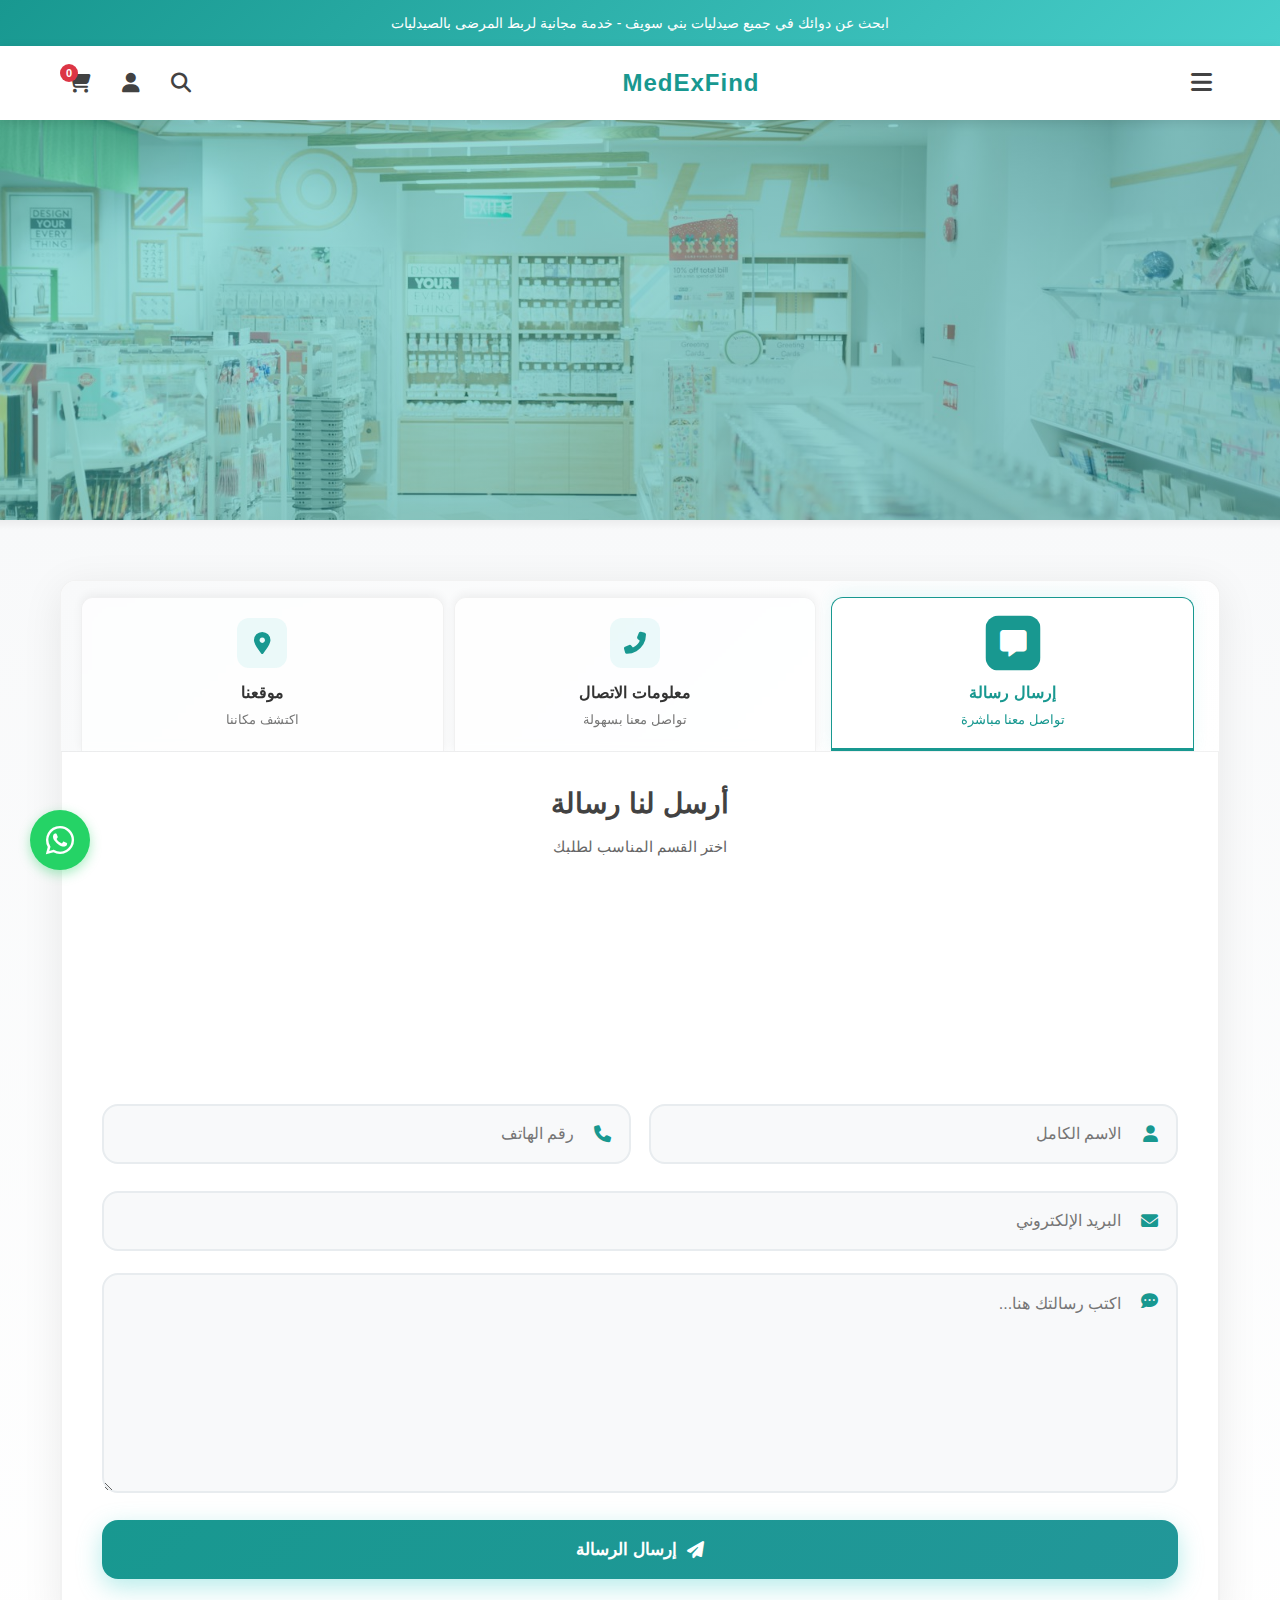
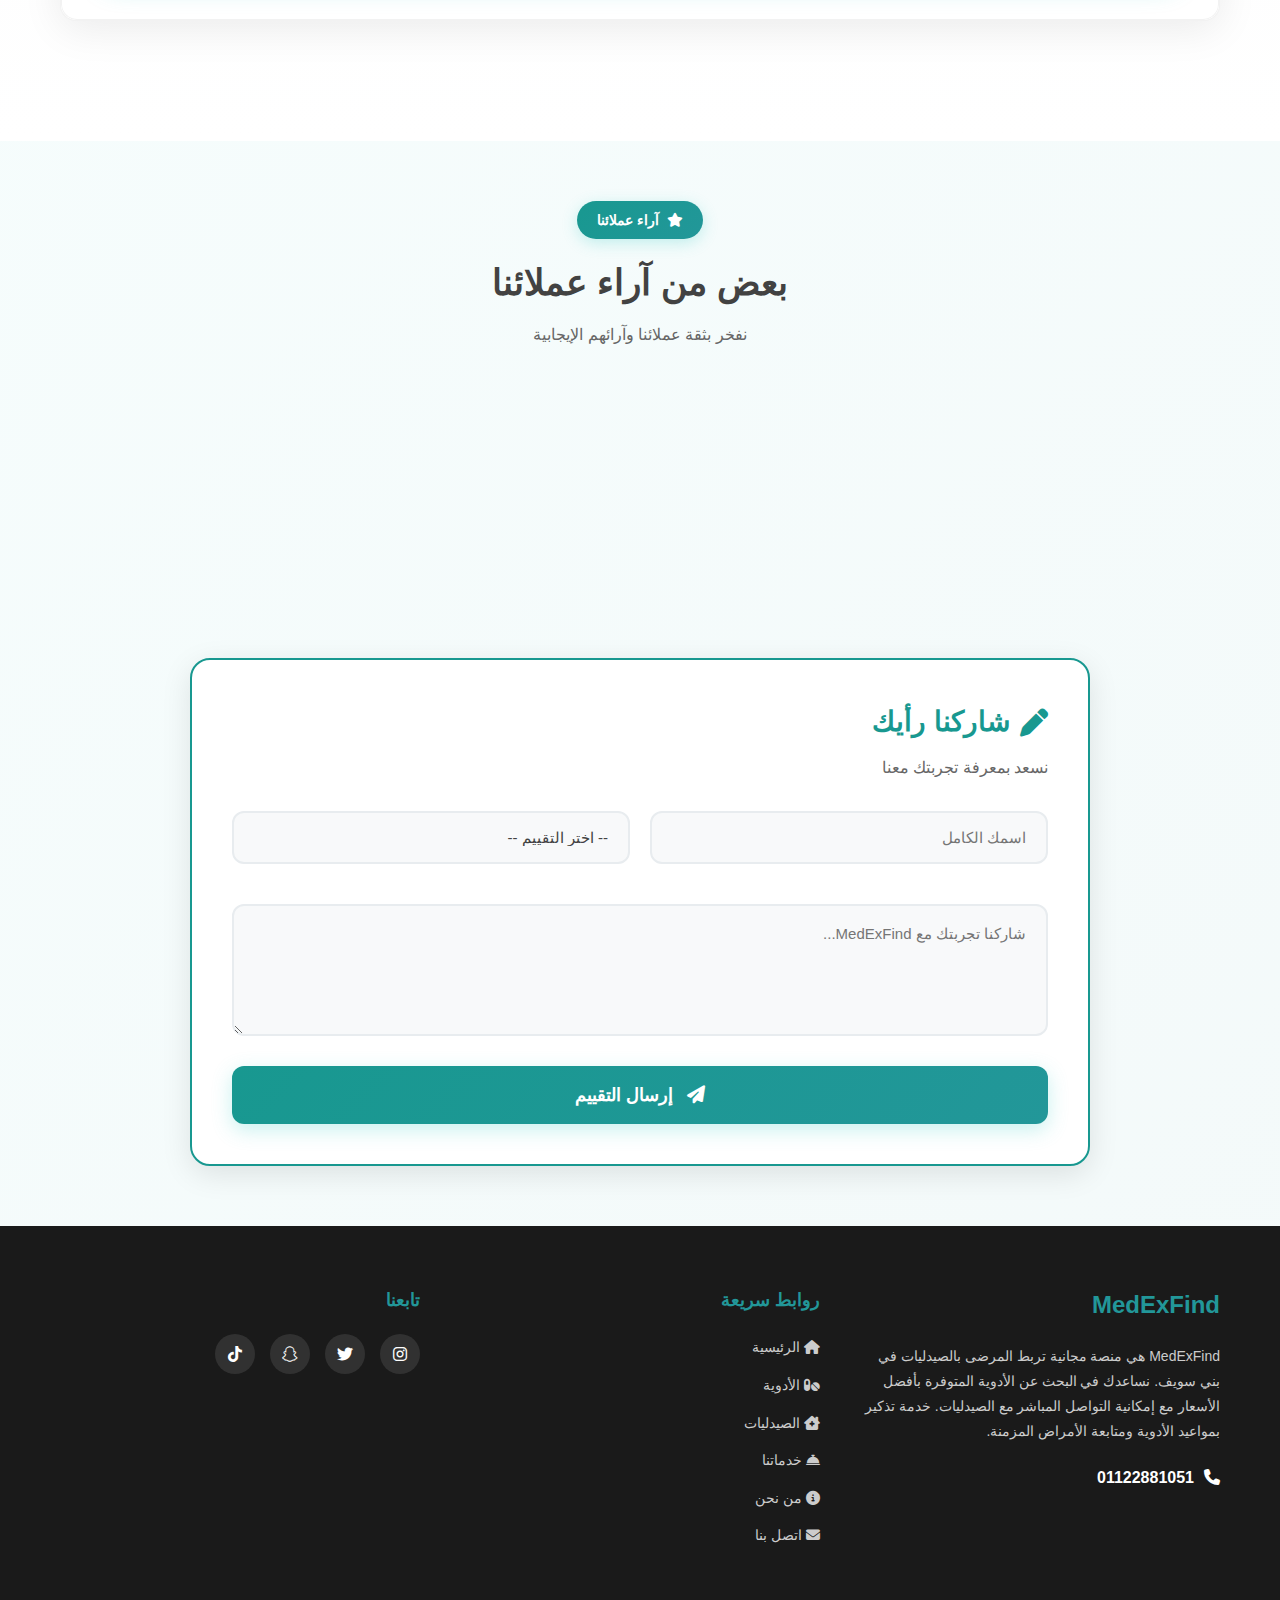
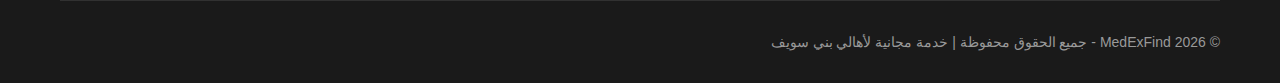
<file: Contact.html>
<!DOCTYPE html>
<html lang="ar" dir="rtl">
<head>
    <meta charset="UTF-8">
    <meta name="viewport" content="width=device-width, initial-scale=1.0">
    <title>تواصل معنا - MedExFind</title>
    
    <link rel="stylesheet" href="style.css">
    <link rel="stylesheet" href="https://cdnjs.cloudflare.com/ajax/libs/font-awesome/6.4.0/css/all.min.css">
    <link rel="stylesheet" href="Contact-style.css">
</head>
<body>
    <!-- Announcement Bar -->
    <div class="announcement-bar">
        <p>ابحث عن دوائك في جميع صيدليات بني سويف - خدمة مجانية لربط المرضى بالصيدليات</p>
    </div>

    <!-- Header -->
    <header class="header">
        <div class="container">
            <button class="menu-toggle" id="menuToggle">
                <i class="fas fa-bars"></i>
            </button>
            <div class="logo">
                <h1>MedExFind</h1>
            </div>
            <div class="header-actions">
                <button class="icon-btn search-btn"><i class="fas fa-search"></i></button>
                <button class="icon-btn account-btn"><i class="fas fa-user"></i></button>
                <button class="icon-btn cart-btn">
                    <i class="fas fa-shopping-cart"></i>
                    <span class="cart-count">0</span>
                </button>
            </div>
        </div>
    </header>

    <!-- Mobile Menu -->
    <nav class="mobile-menu" id="mobileMenu">
        <div class="mobile-menu-header">
            <h2>القائمة</h2>
            <button class="close-menu" id="closeMenu">
                <i class="fas fa-times"></i>
            </button>
        </div>
        <ul class="mobile-menu-list">
            <li><a href="index.html"><i class="fas fa-home"></i> الرئيسية</a></li>
            <li><a href="medicines.html"><i class="fas fa-pills"></i> الأدوية</a></li>
            <li><a href="pharmacies.html"><i class="fas fa-clinic-medical"></i> الصيدليات</a></li>
            <li><a href="services.html"><i class="fas fa-concierge-bell"></i> خدماتنا</a></li>
            <li><a href="about.html"><i class="fas fa-info-circle"></i> من نحن</a></li>
            <li><a href="Contact.html"><i class="fas fa-envelope"></i> اتصل بنا</a></li>
            <li><a href="cart.html"><i class="fas fa-shopping-cart"></i> سلة التسوق</a></li>
        </ul>
    </nav>

    <!-- Page Hero Section -->
    <section class="contact-hero">
        <div class="contact-hero-content">
            <div class="contact-hero-icon">
                <i class="fas fa-comments"></i>
            </div>
            <h1>تواصل معنا</h1>
            <p>نسعد دائمًا بتواصلك معنا لأي استفسار أو اقتراح.</p>
        </div>
    </section>

    <!-- Modern Tabs Section -->
    <section class="contact-section">
        <div class="container">
            <div class="modern-tabs">
                <div class="tabs-navigation">
                    <div class="tab-nav-item active" data-tab="contact-form">
                        <div class="tab-icon">
                            <i class="fas fa-comment-alt"></i>
                        </div>
                        <div class="tab-text">
                            <h4>إرسال رسالة</h4>
                            <p>تواصل معنا مباشرة</p>
                        </div>
                    </div>
                    <div class="tab-nav-item" data-tab="contact-info">
                        <div class="tab-icon">
                            <i class="fas fa-phone-alt"></i>
                        </div>
                        <div class="tab-text">
                            <h4>معلومات الاتصال</h4>
                            <p>تواصل معنا بسهولة</p>
                        </div>
                    </div>
                    <div class="tab-nav-item" data-tab="map-section">
                        <div class="tab-icon">
                            <i class="fas fa-map-marker-alt"></i>
                        </div>
                        <div class="tab-text">
                            <h4>موقعنا</h4>
                            <p>اكتشف مكاننا</p>
                        </div>
                    </div>
                </div>
                
                <div class="tabs-content-wrapper">
                    <!-- Contact Form Tab -->
                    <div id="contact-form" class="tab-pane active">
                        <div class="form-header">
                            <h3>أرسل لنا رسالة</h3>
                            <p>اختر القسم المناسب لطلبك</p>
                        </div>

                        <!-- Category Selection Section -->
                        <div class="category-selection">
                            <div class="category-options">
                                <label class="category-option">
                                    <input type="radio" name="department" value="استفسار" required>
                                    <div class="category-card">
                                        <div class="category-icon">
                                            <i class="fas fa-question-circle"></i>
                                        </div>
                                        <div class="category-details">
                                            <h5>استفسار</h5>
                                            <p>للاستفسارات العامة</p>
                                        </div>
                                    </div>
                                </label>

                                <label class="category-option">
                                    <input type="radio" name="department" value="شكوى">
                                    <div class="category-card">
                                        <div class="category-icon">
                                            <i class="fas fa-exclamation-triangle"></i>
                                        </div>
                                        <div class="category-details">
                                            <h5>شكوى</h5>
                                            <p>لتقديم الشكاوي</p>
                                        </div>
                                    </div>
                                </label>

                                <label class="category-option">
                                    <input type="radio" name="department" value="اقتراح">
                                    <div class="category-card">
                                        <div class="category-icon">
                                            <i class="fas fa-lightbulb"></i>
                                        </div>
                                        <div class="category-details">
                                            <h5>اقتراح</h5>
                                            <p>لمشاركة أفكارك معنا</p>
                                        </div>
                                    </div>
                                </label>
                            </div>
                        </div>

                        <!-- Contact Form -->
                        <div class="form-content" id="formContent">
                            <div class="form-grid">
                                <div class="form-group">
                                    <div class="input-wrapper">
                                        <input type="text" id="name" placeholder="الاسم الكامل" required>
                                        <i class="fas fa-user"></i>
                                    </div>
                                </div>

                                <div class="form-group">
                                    <div class="input-wrapper">
                                        <input type="tel" id="phone" placeholder="رقم الهاتف" required>
                                        <i class="fas fa-phone"></i>
                                    </div>
                                </div>
                            </div>

                            <div class="form-group">
                                <div class="input-wrapper">
                                    <input type="email" id="email" placeholder="البريد الإلكتروني" required>
                                    <i class="fas fa-envelope"></i>
                                </div>
                            </div>

                        <div class="form-group">
                            <div class="input-wrapper textarea-wrapper">
                                <textarea id="message" rows="5" placeholder="اكتب رسالتك هنا..." required></textarea>
                                <i class="fas fa-comment-dots"></i>
                            </div>
                        </div>

                        <button type="submit" class="modern-submit-btn">
                            <span class="btn-text">
                                <i class="fas fa-paper-plane"></i>
                                إرسال الرسالة
                            </span>
                            <span class="btn-shine"></span>
                        </button>
                            </form>
                        </div>
                    </div>
                    
                    <!-- Contact Info Tab -->
                    <div id="contact-info" class="tab-pane">
                        <div class="contact-info-section">
                            <div class="contact-info-header">
                                <h2 class="section-title">معلومات الاتصال</h2>
                                <p class="section-subtitle">تواصل معنا عبر إحدى القنوات التالية</p>
                            </div>
                            
                            <div class="contact-info-cards">
                                <div class="info-card">
                                    <div class="info-card-icon">
                                        <i class="fas fa-phone-volume"></i>
                                    </div>
                                    <div class="info-card-content">
                                        <h4>اتصل بنا</h4>
                                        <p>متاحون على مدار الساعة</p>
                                        <a href="tel:+201122881051" class="info-link">01122881051</a>
                                    </div>
                                </div>

                                <div class="info-card">
                                    <div class="info-card-icon">
                                        <i class="fab fa-whatsapp"></i>
                                    </div>
                                    <div class="info-card-content">
                                        <h4>واتساب</h4>
                                        <p>راسلنا عبر الواتساب</p>
                                        <a href="https://wa.me/201122881051" class="info-link" target="_blank">تواصل معنا</a>
                                    </div>
                                </div>

                                <div class="info-card">
                                    <div class="info-card-icon">
                                        <i class="fas fa-envelope-open-text"></i>
                                    </div>
                                    <div class="info-card-content">
                                        <h4>البريد الإلكتروني</h4>
                                        <p>أرسل لنا استفسارك</p>
                                        <a href="mailto:info@medexfind.com" class="info-link">info@medexfind.com</a>
                                    </div>
                                </div>

                                <div class="info-card">
                                    <div class="info-card-icon">
                                        <i class="fas fa-map-marker-alt"></i>
                                    </div>
                                    <div class="info-card-content">
                                        <h4>العنوان</h4>
                                        <p>محافظة بني سويف</p>
                                        <span class="info-text">بني سويف، مصر</span>
                                    </div>
                                </div>
                            </div>
                        </div>
                    </div>
                    
                    <!-- Map Tab -->
                    <div id="map-section" class="tab-pane">
                        <div class="map-tab-content">
                            <h3 class="map-title">موقعنا على الخريطة</h3>
                            <div class="map-container">
                                <iframe 
                                    src="https://www.google.com/maps/embed?pb=!1m18!1m12!1m3!1d55234.89156384384!2d31.06443887832031!3d29.066145100000003!2m3!1f0!2f0!3f0!3m2!1i1024!2i768!4f13.1!3m3!1m2!1s0x14585b2de0f7f2b5%3A0x93b2b50f51e4e3e9!2sBeni%20Suef%2C%20Beni%20Suef%20Governorate!5e0!3m2!1sen!2seg!4v1729534800000!5m2!1sen!2seg"
                                    width="100%" 
                                    height="500" 
                                    style="border:0;" 
                                    allowfullscreen="" 
                                    loading="lazy" 
                                    referrerpolicy="no-referrer-when-downgrade">
                                </iframe>
                            </div>
                        </div>
                    </div>
                </div>
            </div>
        </div>
    </section>

    <!-- Customer Reviews Section -->
    <section class="reviews-section">
        <div class="container">
            <div class="section-header">
                <span class="section-badge"><i class="fas fa-star"></i> آراء عملائنا</span>
                <h2 class="section-title">بعض من آراء عملائنا</h2>
                <p>نفخر بثقة عملائنا وآرائهم الإيجابية</p>
            </div>

            <div class="reviews-grid">
                <!-- Review Card 1 -->
                <div class="review-card">
                    <div class="review-header">
                        <div class="reviewer-info">
                            <div class="reviewer-avatar">
                                <i class="fas fa-user"></i>
                            </div>
                            <div>
                                <h4>أحمد محمد</h4>
                                <p class="review-date">منذ أسبوع</p>
                            </div>
                        </div>
                        <div class="review-rating">
                            <i class="fas fa-star"></i>
                            <i class="fas fa-star"></i>
                            <i class="fas fa-star"></i>
                            <i class="fas fa-star"></i>
                            <i class="fas fa-star"></i>
                        </div>
                    </div>
                    <p class="review-text">خدمة ممتازة! وفرت علي وقت كبير في البحث عن الدواء. الموقع سهل الاستخدام وسريع.</p>
                </div>

                <!-- Review Card 2 -->
                <div class="review-card">
                    <div class="review-header">
                        <div class="reviewer-info">
                            <div class="reviewer-avatar">
                                <i class="fas fa-user"></i>
                            </div>
                            <div>
                                <h4>فاطمة علي</h4>
                                <p class="review-date">منذ 3 أيام</p>
                            </div>
                        </div>
                        <div class="review-rating">
                            <i class="fas fa-star"></i>
                            <i class="fas fa-star"></i>
                            <i class="fas fa-star"></i>
                            <i class="fas fa-star"></i>
                            <i class="fas fa-star"></i>
                        </div>
                    </div>
                    <p class="review-text">تطبيق رائع جداً! ساعدني في إيجاد دواء والدي بسرعة. شكراً لفريق العمل المميز.</p>
                </div>

                <!-- Review Card 3 -->
                <div class="review-card">
                    <div class="review-header">
                        <div class="reviewer-info">
                            <div class="reviewer-avatar">
                                <i class="fas fa-user"></i>
                            </div>
                            <div>
                                <h4>محمود حسن</h4>
                                <p class="review-date">منذ يومين</p>
                            </div>
                        </div>
                        <div class="review-rating">
                            <i class="fas fa-star"></i>
                            <i class="fas fa-star"></i>
                            <i class="fas fa-star"></i>
                            <i class="fas fa-star"></i>
                            <i class="far fa-star"></i>
                        </div>
                    </div>
                    <p class="review-text">خدمة جيدة ومفيدة جداً، أتمنى إضافة المزيد من الصيدليات في المستقبل.</p>
                </div>
            </div>

            <!-- Add Review Form -->
            <div class="add-review-section">
                <h3><i class="fas fa-pen"></i> شاركنا رأيك</h3>
                <p>نسعد بمعرفة تجربتك معنا</p>
                
                <form id="reviewForm" class="review-form">
                    <div class="form-row">
                        <div class="form-group">
                            <div class="input-wrapper">
                                <input type="text" id="reviewerName" placeholder="اسمك الكامل" required>
                            </div>
                        </div>
                        <div class="form-group">
                            <div class="input-wrapper">
                                <select id="reviewRating" required>
                                    <option value="" disabled selected>-- اختر التقييم --</option>
                                    <option value="5">⭐⭐⭐⭐⭐ ممتاز</option>
                                    <option value="4">⭐⭐⭐⭐ جيد جداً</option>
                                    <option value="3">⭐⭐⭐ جيد</option>
                                    <option value="2">⭐⭐ مقبول</option>
                                    <option value="1">⭐ ضعيف</option>
                                </select>
                            </div>
                        </div>
                    </div>
                    <div class="form-group">
                        <div class="input-wrapper">
                            <textarea id="reviewText" rows="4" placeholder="شاركنا تجربتك مع MedExFind..." required></textarea>
                        </div>
                    </div>
                    <button type="submit" class="btn btn-add-cart btn-submit">
                        <i class="fas fa-paper-plane"></i> إرسال التقييم
                    </button>
                </form>
            </div>
        </div>
    </section>

    <!-- Footer -->
    <footer class="footer">
        <div class="container">
            <div class="footer-grid">
                <div class="footer-column">
                    <h2 class="footer-logo">MedExFind</h2>
                    <p class="footer-description">MedExFind هي منصة مجانية تربط المرضى بالصيدليات في بني سويف. نساعدك في البحث عن الأدوية المتوفرة بأفضل الأسعار مع إمكانية التواصل المباشر مع الصيدليات. خدمة تذكير بمواعيد الأدوية ومتابعة الأمراض المزمنة.</p>
                    <a href="tel:+201122881051" class="footer-phone">
                        <i class="fas fa-phone"></i>
                        01122881051
                    </a>
                </div>
                <div class="footer-column">
                    <h3>روابط سريعة</h3>
                    <ul class="footer-links">
                        <li><a href="index.html"><i class="fas fa-home"></i> الرئيسية</a></li>
                        <li><a href="medicines.html"><i class="fas fa-pills"></i> الأدوية</a></li>
                        <li><a href="pharmacies.html"><i class="fas fa-clinic-medical"></i> الصيدليات</a></li>
                        <li><a href="services.html"><i class="fas fa-concierge-bell"></i> خدماتنا</a></li>
                        <li><a href="about.html"><i class="fas fa-info-circle"></i> من نحن</a></li>
                        <li><a href="Contact.html"><i class="fas fa-envelope"></i> اتصل بنا</a></li>
                    </ul>
                </div>
                <div class="footer-column">
                    <h3>تابعنا</h3>
                    <div class="social-links">
                        <a href="#" class="social-link"><i class="fab fa-instagram"></i></a>
                        <a href="#" class="social-link"><i class="fab fa-twitter"></i></a>
                        <a href="#" class="social-link"><i class="fab fa-snapchat"></i></a>
                        <a href="#" class="social-link"><i class="fab fa-tiktok"></i></a>
                    </div>
                </div>
            </div>
            <div class="footer-bottom">
                <p>&copy; 2025 MedExFind - جميع الحقوق محفوظة | خدمة مجانية لأهالي بني سويف</p>
            </div>
        </div>
    </footer>

    <!-- WhatsApp Floating Button -->
    <a href="https://wa.me/201122881051" class="whatsapp-float" target="_blank">
        <i class="fab fa-whatsapp"></i>
    </a>

    <script src="script.js"></script>
    <script src="script.js"></script>
    
    <!-- Tabs Functionality -->
    <script>
        document.addEventListener('DOMContentLoaded', function() {
            // Get all tab navigation items and panes
            const tabItems = document.querySelectorAll('.tab-nav-item');
            const tabPanes = document.querySelectorAll('.tab-pane');
            
            // Function to switch tabs
            function switchTab(tabId) {
                // Hide all tab panes with fade out
                tabPanes.forEach(pane => {
                    pane.style.opacity = '0';
                    setTimeout(() => {
                        pane.classList.remove('active');
                    }, 200);
                });
                
                // Remove active class from all tab items
                tabItems.forEach(item => {
                    item.classList.remove('active');
                });
                
                // Show the selected tab pane with fade in
                const activePane = document.getElementById(tabId);
                if (activePane) {
                    setTimeout(() => {
                        activePane.classList.add('active');
                        setTimeout(() => {
                            activePane.style.opacity = '1';
                        }, 10);
                    }, 200);
                }
                
                // Add active class to clicked tab item
                const activeItem = document.querySelector(`.tab-nav-item[data-tab="${tabId}"]`);
                if (activeItem) {
                    activeItem.classList.add('active');
                }
            }
            
            // Add click event listeners to tab items
            tabItems.forEach(item => {
                item.addEventListener('click', function() {
                    const tabId = this.getAttribute('data-tab');
                    switchTab(tabId);
                });
            });
            
            // Initialize first tab as active
            if (tabItems.length > 0) {
                const firstTabId = tabItems[0].getAttribute('data-tab');
                switchTab(firstTabId);
            }
            
            // Smooth scroll for anchor links
            document.querySelectorAll('a[href^="#"]').forEach(anchor => {
                anchor.addEventListener('click', function(e) {
                    e.preventDefault();
                    const targetId = this.getAttribute('href');
                    if (targetId === '#') return;
                    
                    const targetElement = document.querySelector(targetId);
                    if (targetElement) {
                        window.scrollTo({
                            top: targetElement.offsetTop - 100,
                            behavior: 'smooth'
                        });
                    }
                });
            });
        });
    </script>
</body>
</html>
</file>
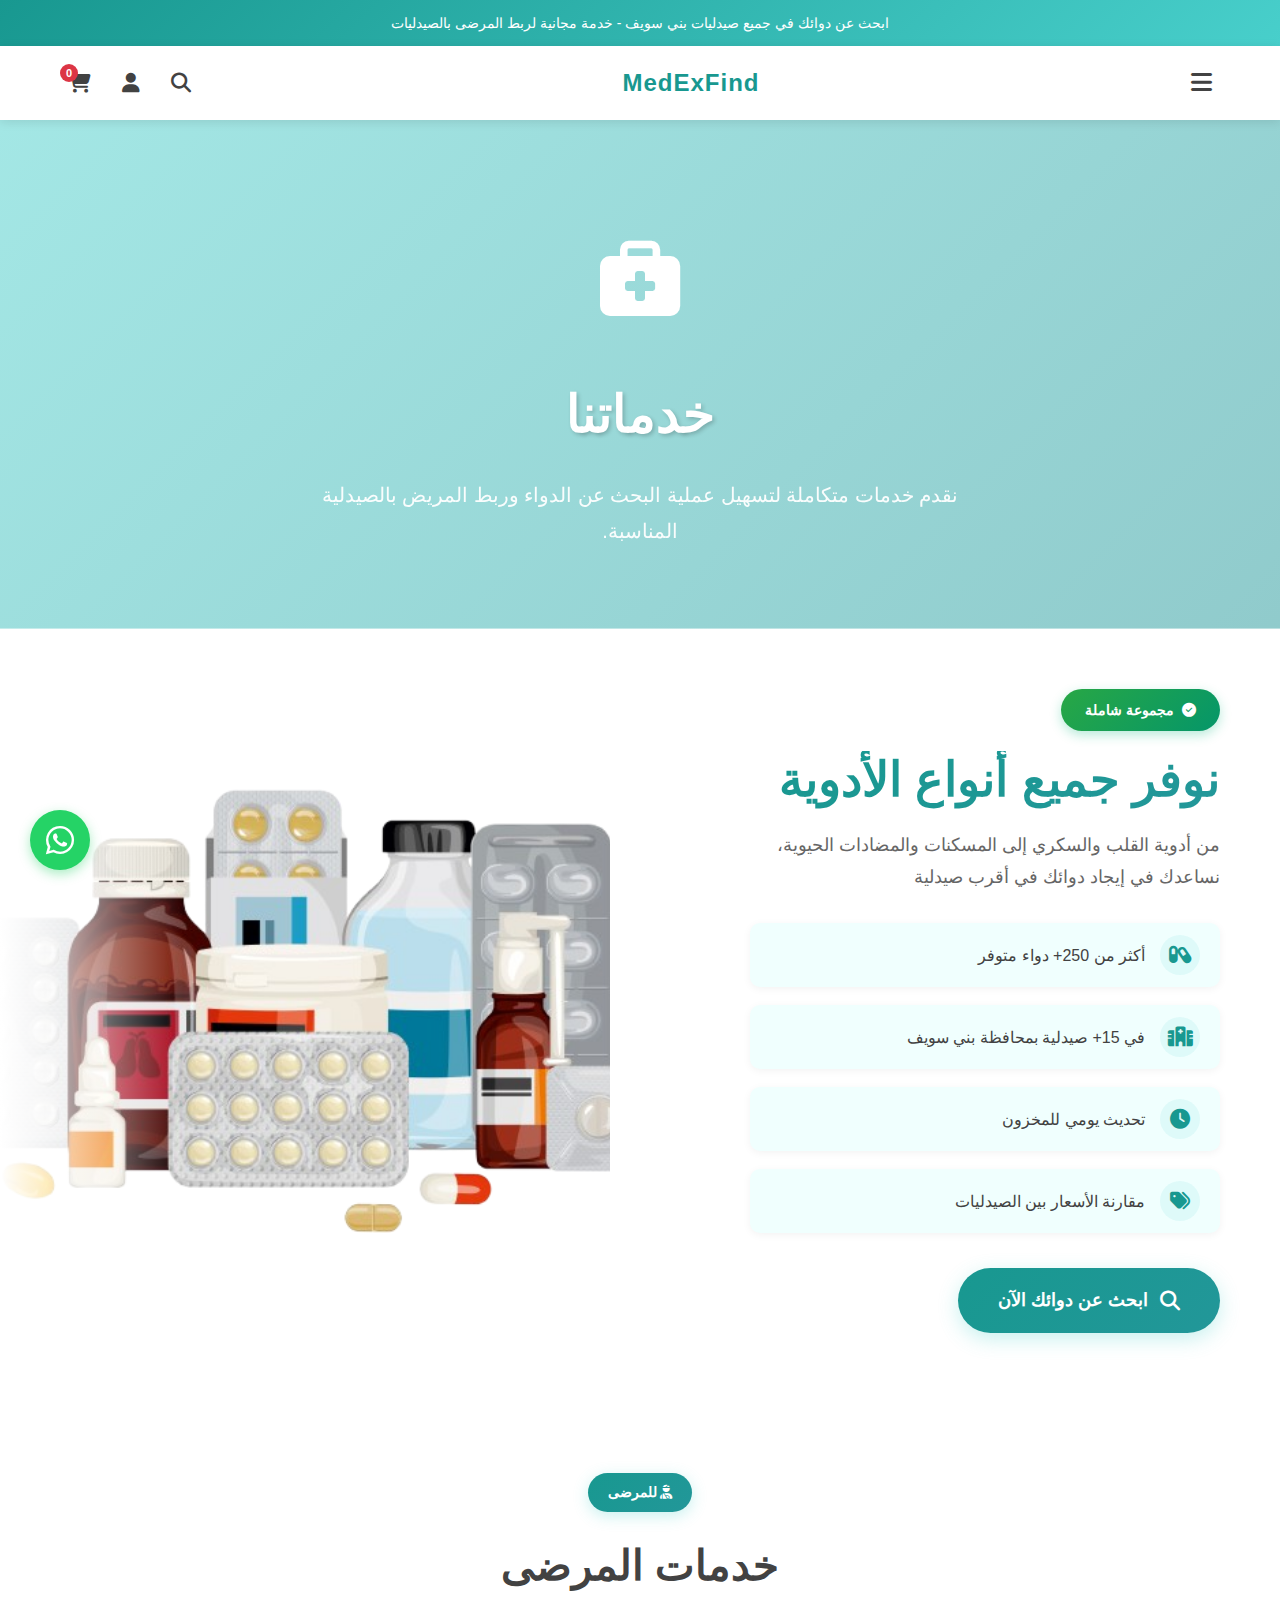
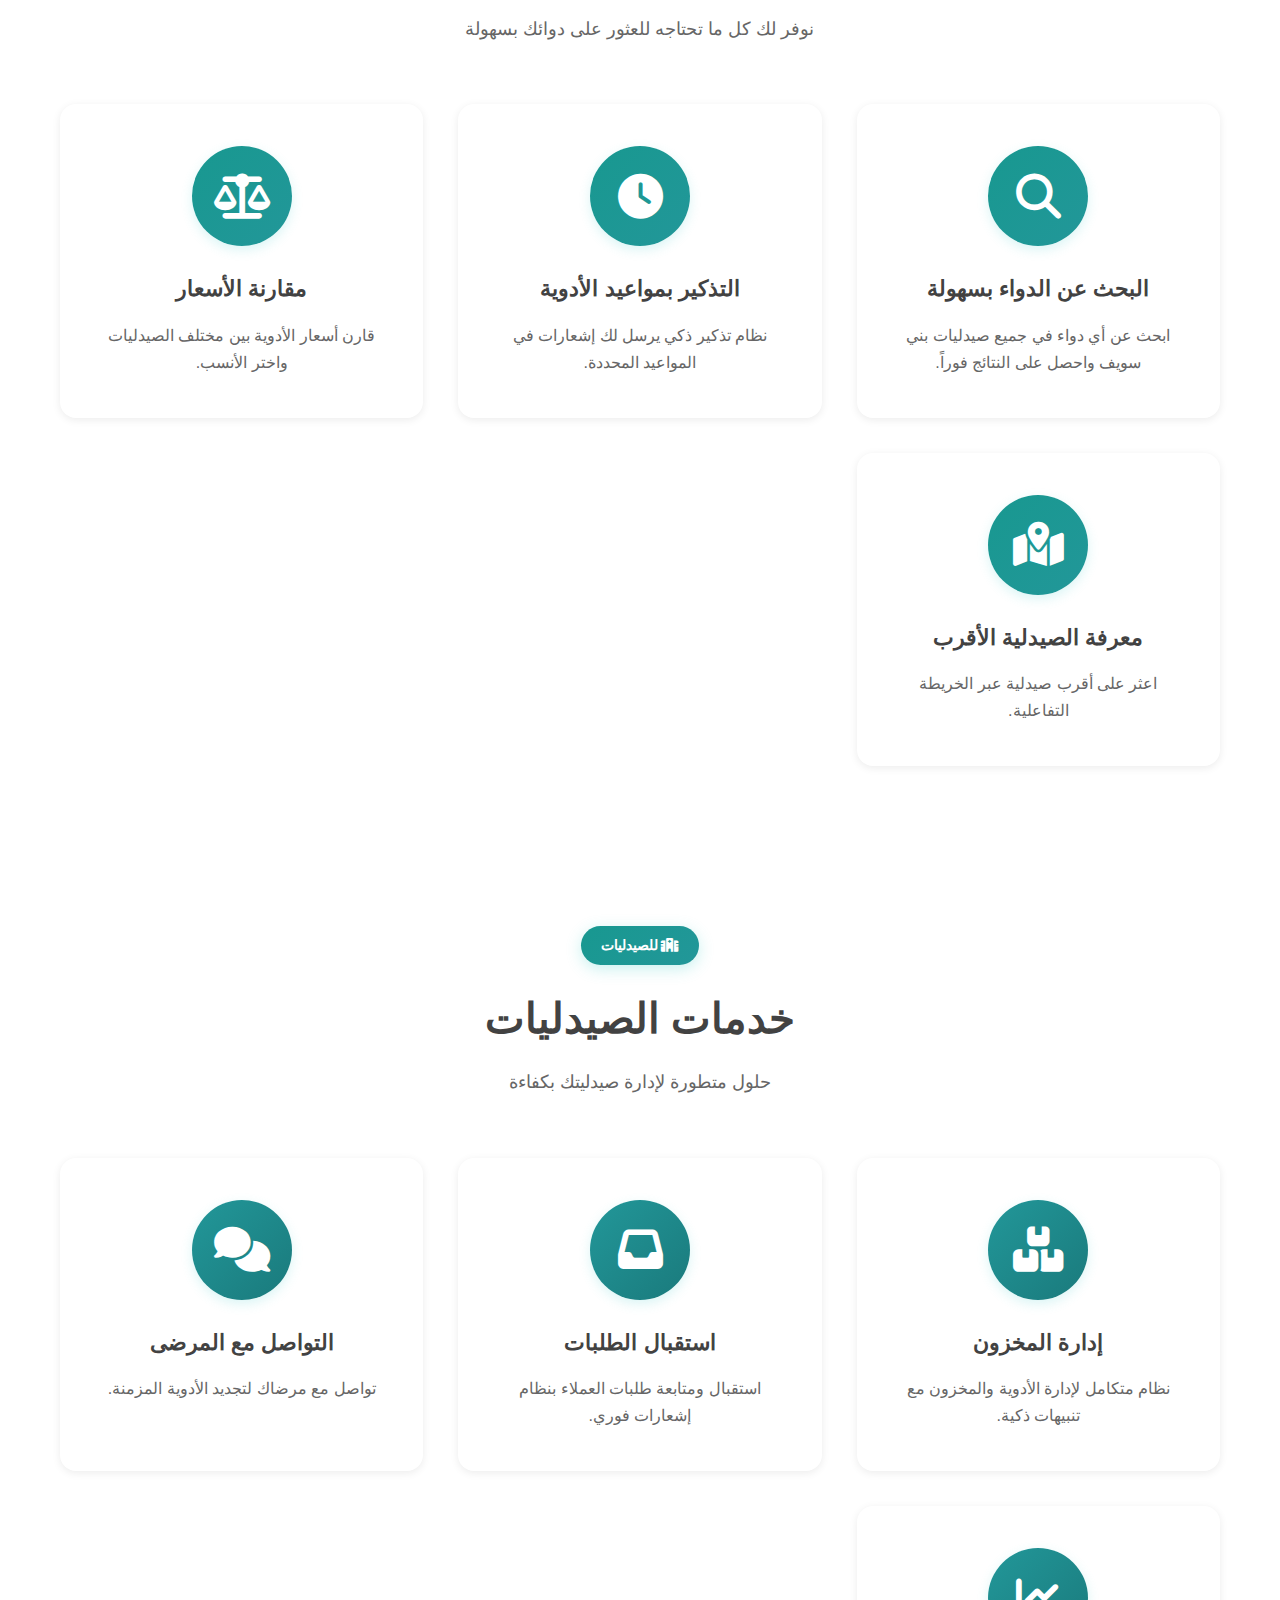
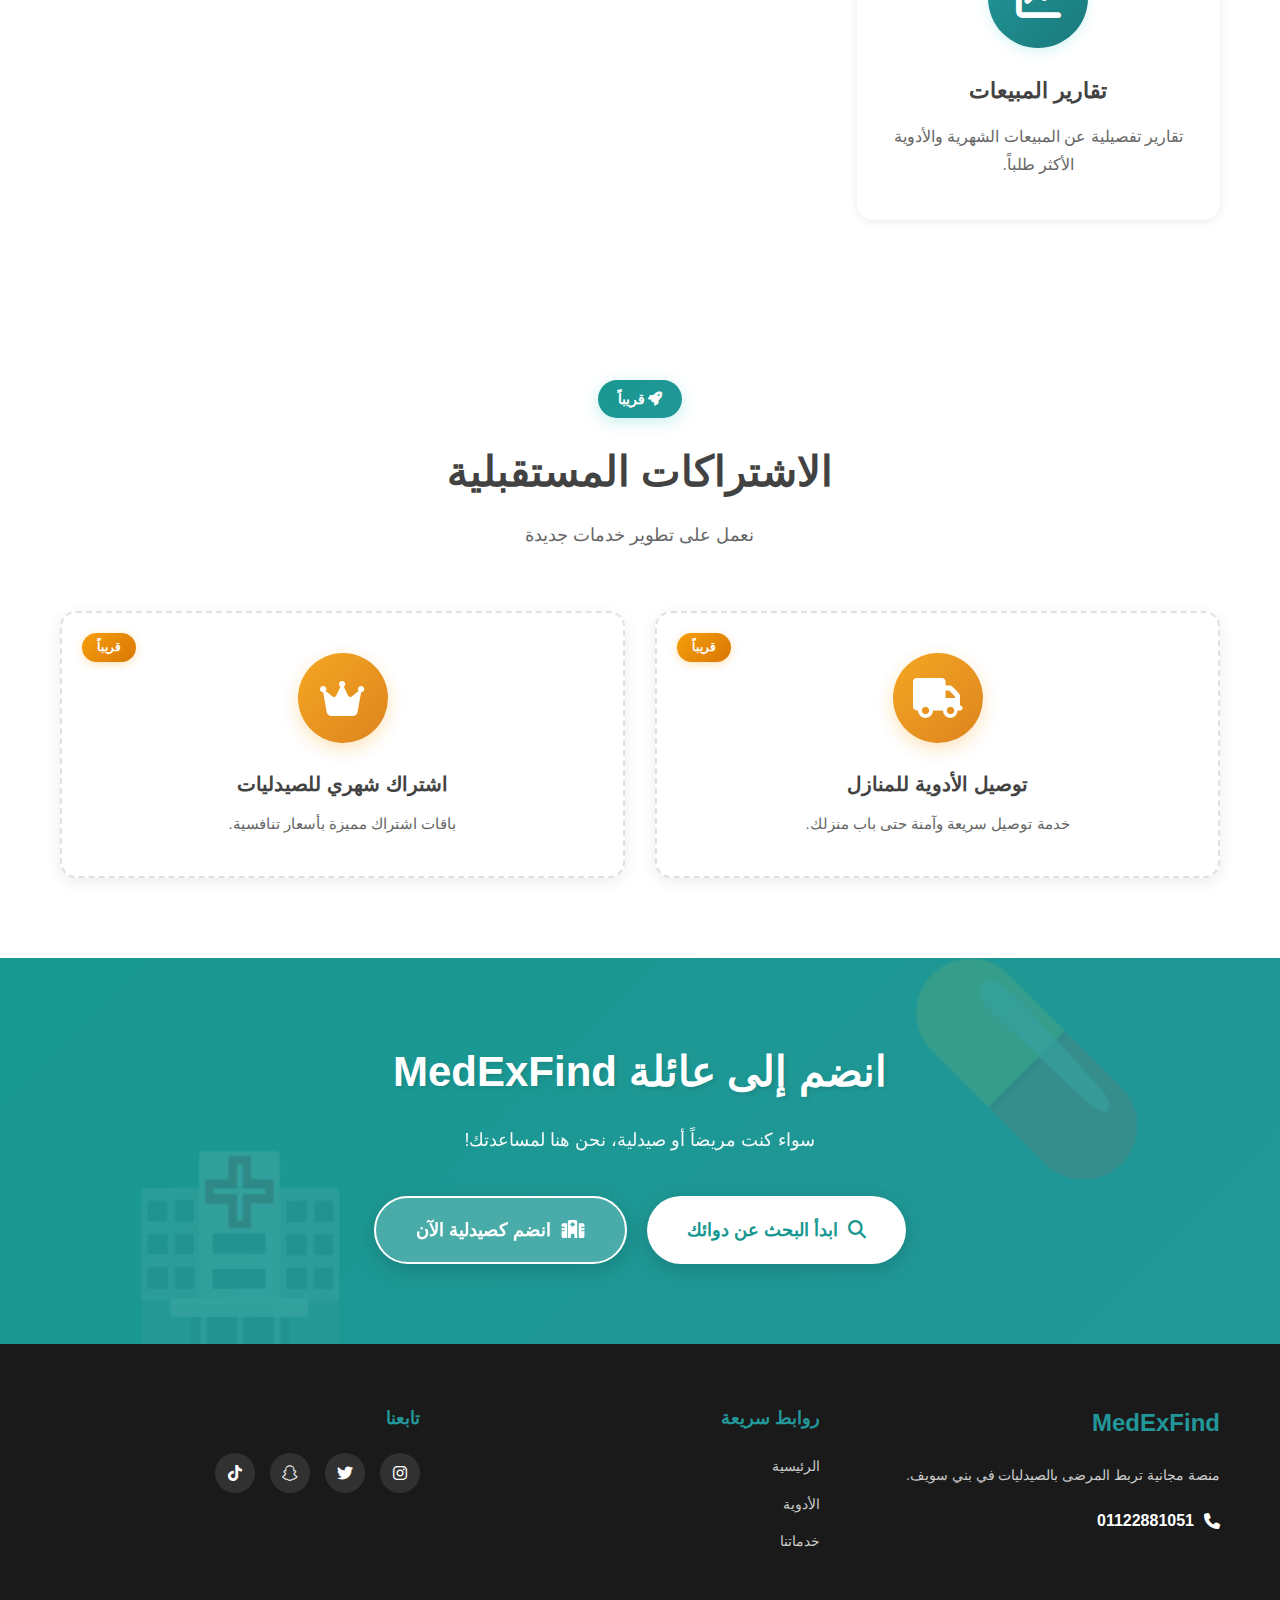
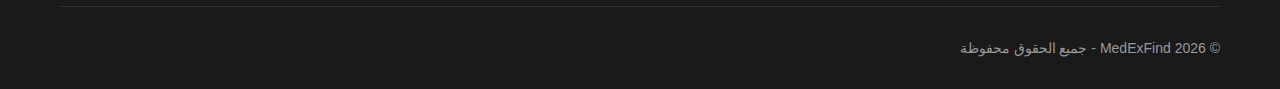
<file: services.html>
<!DOCTYPE html>
<html lang="ar" dir="rtl">
<head>
    <meta charset="UTF-8">
    <meta name="viewport" content="width=device-width, initial-scale=1.0">
    <title>خدماتنا - MedExFind</title>
    <link rel="stylesheet" href="style.css">
    <link rel="stylesheet" href="https://cdnjs.cloudflare.com/ajax/libs/font-awesome/6.4.0/css/all.min.css">
    <link rel="stylesheet" href="services-style.css">
</head>
<body>
    <!-- Announcement Bar -->
    <div class="announcement-bar">
        <p>ابحث عن دوائك في جميع صيدليات بني سويف - خدمة مجانية لربط المرضى بالصيدليات</p>
    </div>

    <!-- Header -->
    <header class="header">
        <div class="container">
            <button class="menu-toggle" id="menuToggle">
                <i class="fas fa-bars"></i>
            </button>
            
            <div class="logo">
                <h1>MedExFind</h1>
            </div>

            <div class="header-actions">
                <button class="icon-btn search-btn">
                    <i class="fas fa-search"></i>
                </button>
                <button class="icon-btn account-btn">
                    <i class="fas fa-user"></i>
                </button>
                <button class="icon-btn cart-btn">
                    <i class="fas fa-shopping-cart"></i>
                    <span class="cart-count">0</span>
                </button>
            </div>
        </div>
    </header>

    <!-- Mobile Menu -->
    <nav class="mobile-menu" id="mobileMenu">
        <div class="mobile-menu-header">
            <h2>القائمة</h2>
            <button class="close-menu" id="closeMenu">
                <i class="fas fa-times"></i>
            </button>
        </div>
        <ul class="mobile-menu-list">
            <li><a href="index.html">الرئيسية</a></li>
            <li><a href="medicines.html">الأدوية</a></li>
            <li><a href="services.html">خدماتنا</a></li>
        </ul>
    </nav>

    <!-- Services Hero Section -->
    <section class="services-hero">
        <div class="services-hero-content">
            <div class="services-hero-icon">
                <i class="fas fa-briefcase-medical"></i>
            </div>
            <h1>خدماتنا</h1>
            <p>نقدم خدمات متكاملة لتسهيل عملية البحث عن الدواء وربط المريض بالصيدلية المناسبة.</p>
        </div>
    </section>

    <!-- Medicine Availability Banner -->
    <section class="medicine-availability-banner">
        <div class="banner-container">
            <div class="banner-content">
                <div class="banner-text">
                    <span class="banner-badge">
                        <i class="fas fa-check-circle"></i>
                        مجموعة شاملة
                    </span>
                    <h2>نوفر جميع أنواع الأدوية</h2>
                    <p>من أدوية القلب والسكري إلى المسكنات والمضادات الحيوية، نساعدك في إيجاد دوائك في أقرب صيدلية</p>
                    <ul class="banner-features">
                        <li><i class="fas fa-capsules"></i> أكثر من 250+ دواء متوفر</li>
                        <li><i class="fas fa-hospital"></i> في 15+ صيدلية بمحافظة بني سويف</li>
                        <li><i class="fas fa-clock"></i> تحديث يومي للمخزون</li>
                        <li><i class="fas fa-tags"></i> مقارنة الأسعار بين الصيدليات</li>
                    </ul>
                    <a href="medicines.html" class="banner-cta-btn">
                        <i class="fas fa-search"></i>
                        ابحث عن دوائك الآن
                    </a>
                </div>
                <div class="banner-image">
                    <img src="services/banner.png" alt="جميع أنواع الأدوية">
                    <div class="banner-image-overlay"></div>
                </div>
            </div>
        </div>
    </section>

    <!-- Patient Services -->
    <section class="services-section patient-services">
        <div class="container">
            <div class="section-header">
                <span class="section-badge"><i class="fas fa-user-injured"></i> للمرضى</span>
                <h2>خدمات المرضى</h2>
                <p>نوفر لك كل ما تحتاجه للعثور على دوائك بسهولة</p>
            </div>

            <div class="services-grid">
                <div class="service-card">
                    <div class="service-icon">
                        <i class="fas fa-search"></i>
                    </div>
                    <h3>البحث عن الدواء بسهولة</h3>
                    <p>ابحث عن أي دواء في جميع صيدليات بني سويف واحصل على النتائج فوراً.</p>
                </div>

                <div class="service-card">
                    <div class="service-icon">
                        <i class="fas fa-clock"></i>
                    </div>
                    <h3>التذكير بمواعيد الأدوية</h3>
                    <p>نظام تذكير ذكي يرسل لك إشعارات في المواعيد المحددة.</p>
                </div>

                <div class="service-card">
                    <div class="service-icon">
                        <i class="fas fa-balance-scale"></i>
                    </div>
                    <h3>مقارنة الأسعار</h3>
                    <p>قارن أسعار الأدوية بين مختلف الصيدليات واختر الأنسب.</p>
                </div>

                <div class="service-card">
                    <div class="service-icon">
                        <i class="fas fa-map-marked-alt"></i>
                    </div>
                    <h3>معرفة الصيدلية الأقرب</h3>
                    <p>اعثر على أقرب صيدلية عبر الخريطة التفاعلية.</p>
                </div>
            </div>
        </div>
    </section>

    <!-- Pharmacy Services -->
    <section class="services-section pharmacy-services">
        <div class="container">
            <div class="section-header">
                <span class="section-badge"><i class="fas fa-hospital"></i> للصيدليات</span>
                <h2>خدمات الصيدليات</h2>
                <p>حلول متطورة لإدارة صيدليتك بكفاءة</p>
            </div>

            <div class="services-grid">
                <div class="service-card">
                    <div class="service-icon">
                        <i class="fas fa-boxes"></i>
                    </div>
                    <h3>إدارة المخزون</h3>
                    <p>نظام متكامل لإدارة الأدوية والمخزون مع تنبيهات ذكية.</p>
                </div>

                <div class="service-card">
                    <div class="service-icon">
                        <i class="fas fa-inbox"></i>
                    </div>
                    <h3>استقبال الطلبات</h3>
                    <p>استقبال ومتابعة طلبات العملاء بنظام إشعارات فوري.</p>
                </div>

                <div class="service-card">
                    <div class="service-icon">
                        <i class="fas fa-comments"></i>
                    </div>
                    <h3>التواصل مع المرضى</h3>
                    <p>تواصل مع مرضاك لتجديد الأدوية المزمنة.</p>
                </div>

                <div class="service-card">
                    <div class="service-icon">
                        <i class="fas fa-chart-line"></i>
                    </div>
                    <h3>تقارير المبيعات</h3>
                    <p>تقارير تفصيلية عن المبيعات الشهرية والأدوية الأكثر طلباً.</p>
                </div>
            </div>
        </div>
    </section>

    <!-- Coming Soon -->
    <section class="coming-soon-section">
        <div class="container">
            <div class="section-header">
                <span class="section-badge"><i class="fas fa-rocket"></i> قريباً</span>
                <h2>الاشتراكات المستقبلية</h2>
                <p>نعمل على تطوير خدمات جديدة</p>
            </div>

            <div class="coming-soon-grid">
                <div class="coming-soon-card">
                    <div class="coming-soon-icon">
                        <i class="fas fa-truck"></i>
                    </div>
                    <h3>توصيل الأدوية للمنازل</h3>
                    <p>خدمة توصيل سريعة وآمنة حتى باب منزلك.</p>
                </div>

                <div class="coming-soon-card">
                    <div class="coming-soon-icon">
                        <i class="fas fa-crown"></i>
                    </div>
                    <h3>اشتراك شهري للصيدليات</h3>
                    <p>باقات اشتراك مميزة بأسعار تنافسية.</p>
                </div>
            </div>
        </div>
    </section>

    <!-- CTA Section -->
    <section class="cta-section">
        <div class="cta-content">
            <h2>انضم إلى عائلة MedExFind</h2>
            <p>سواء كنت مريضاً أو صيدلية، نحن هنا لمساعدتك!</p>
            <div class="cta-buttons">
                <a href="medicines.html" class="cta-btn cta-btn-primary">
                    <i class="fas fa-search"></i>
                    ابدأ البحث عن دوائك
                </a>
                <a href="contact.html" class="cta-btn cta-btn-secondary">
                    <i class="fas fa-hospital"></i>
                    انضم كصيدلية الآن
                </a>
            </div>
        </div>
    </section>

    <!-- Footer -->
    <footer class="footer">
        <div class="container">
            <div class="footer-grid">
                <div class="footer-column">
                    <h2 class="footer-logo">MedExFind</h2>
                    <p class="footer-description">منصة مجانية تربط المرضى بالصيدليات في بني سويف.</p>
                    <a href="tel:+201122881051" class="footer-phone">
                        <i class="fas fa-phone"></i>
                        01122881051
                    </a>
                </div>
                <div class="footer-column">
                    <h3>روابط سريعة</h3>
                    <ul class="footer-links">
                        <li><a href="index.html">الرئيسية</a></li>
                        <li><a href="medicines.html">الأدوية</a></li>
                        <li><a href="services.html">خدماتنا</a></li>
                    </ul>
                </div>
                <div class="footer-column">
                    <h3>تابعنا</h3>
                    <div class="social-links">
                        <a href="#" class="social-link"><i class="fab fa-instagram"></i></a>
                        <a href="#" class="social-link"><i class="fab fa-twitter"></i></a>
                        <a href="#" class="social-link"><i class="fab fa-snapchat"></i></a>
                        <a href="#" class="social-link"><i class="fab fa-tiktok"></i></a>
                    </div>
                </div>
            </div>
            <div class="footer-bottom">
                <p>&copy; 2025 MedExFind - جميع الحقوق محفوظة</p>
            </div>
        </div>
    </footer>

    <a href="https://wa.me/201122881051" class="whatsapp-float" target="_blank">
        <i class="fab fa-whatsapp"></i>
    </a>

    <script src="script.js"></script>
</body>
</html>
</file>
<file: style.css>
/* ==================== General Styles ==================== */
* {
    margin: 0;
    padding: 0;
    box-sizing: border-box;
}

:root {
    --primary-color: #189890;
    --secondary-color: #229799;
    --accent-color: #48cfcb;
    --text-color: #424242;
    --text-light: #666;
    --bg-color: #ffffff;
    --bg-light: #f5f5f5;
    --border-color: #e0e0e0;
    --success-color: #28a745;
    --danger-color: #dc3545;
    --shadow: 0 2px 10px rgba(0, 0, 0, 0.1);
    --shadow-lg: 0 4px 20px rgba(0, 0, 0, 0.15);
}

body {
    font-family: 'Segoe UI', Tahoma, Geneva, Verdana, sans-serif;
    direction: rtl;
    text-align: right;
    color: var(--text-color);
    line-height: 1.6;
    background-color: var(--bg-color);
    /* Hide scrollbar for all browsers */
    overflow-y: scroll;
    scrollbar-width: none; /* Firefox */
    -ms-overflow-style: none; /* IE and Edge */
}

/* Hide scrollbar for Chrome, Safari and Opera */
body::-webkit-scrollbar {
    display: none;
}

html {
    /* Hide scrollbar for all browsers */
    overflow-y: scroll;
    scrollbar-width: none; /* Firefox */
    -ms-overflow-style: none; /* IE and Edge */
}

/* Hide scrollbar for Chrome, Safari and Opera */
html::-webkit-scrollbar {
    display: none;
}

.container {
    max-width: 1200px;
    margin: 0 auto;
    padding: 0 20px;
}

/* ==================== Announcement Bar ==================== */
.announcement-bar {
    background: linear-gradient(135deg, var(--primary-color), var(--accent-color));
    color: white;
    text-align: center;
    padding: 12px 20px;
    font-size: 14px;
    font-weight: 500;
}

/* ==================== Header ==================== */
.header {
    background-color: var(--bg-color);
    box-shadow: var(--shadow);
    position: sticky;
    top: 0;
    z-index: 1000;
    padding: 15px 0;
}

.header .container {
    display: flex;
    justify-content: space-between;
    align-items: center;
}

.menu-toggle {
    background: none;
    border: none;
    font-size: 24px;
    cursor: pointer;
    color: var(--text-color);
    padding: 8px;
}

.logo h1 {
    font-size: 24px;
    color: var(--primary-color);
    font-weight: 700;
    letter-spacing: 1px;
}

.header-actions {
    display: flex;
    gap: 15px;
    align-items: center;
}

.icon-btn {
    background: none;
    border: none;
    font-size: 20px;
    cursor: pointer;
    color: var(--text-color);
    position: relative;
    padding: 8px;
    transition: color 0.3s;
}

.icon-btn:hover {
    color: var(--primary-color);
}

.cart-count {
    position: absolute;
    top: 0;
    left: 0;
    background-color: var(--danger-color);
    color: white;
    border-radius: 50%;
    width: 18px;
    height: 18px;
    display: flex;
    align-items: center;
    justify-content: center;
    font-size: 11px;
    font-weight: bold;
}

/* ==================== Mobile Menu ==================== */
.mobile-menu {
    position: fixed;
    top: 0;
    right: -100%;
    width: 300px;
    height: 100vh;
    background-color: var(--bg-color);
    box-shadow: var(--shadow-lg);
    transition: right 0.3s ease;
    z-index: 2000;
    overflow-y: auto;
}

.mobile-menu.active {
    right: 0;
}

.mobile-menu-header {
    display: flex;
    justify-content: space-between;
    align-items: center;
    padding: 20px;
    border-bottom: 1px solid var(--border-color);
}

.mobile-menu-header h2 {
    font-size: 20px;
    color: var(--primary-color);
}

.close-menu {
    background: none;
    border: none;
    font-size: 24px;
    cursor: pointer;
    color: var(--text-color);
}

.mobile-menu-list {
    list-style: none;
    padding: 20px;
}

.mobile-menu-list li {
    margin-bottom: 15px;
}

.mobile-menu-list a {
    color: var(--text-color);
    text-decoration: none;
    font-size: 16px;
    display: block;
    padding: 10px;
    border-radius: 8px;
    transition: background-color 0.3s;
}

.mobile-menu-list a:hover {
    background-color: var(--bg-light);
    color: var(--primary-color);
}

/* ==================== Hero Section ==================== */
.hero {
    position: relative;
    height: 600px;
    background: linear-gradient(135deg, #0d5c3d 0%, #1a5f4e 50%, #006847 100%);
    display: flex;
    align-items: center;
    justify-content: center;
    overflow: hidden;
    background-size: cover;
    background-position: center;
}

.hero::before {
    content: '';
    position: absolute;
    top: 0;
    left: 0;
    right: 0;
    bottom: 0;
    background: url('data:image/svg+xml,<svg xmlns="http://www.w3.org/2000/svg" viewBox="0 0 1200 600"><path d="M0,300 Q300,200 600,300 T1200,300 L1200,600 L0,600 Z" fill="rgba(212,175,55,0.1)"/></svg>') no-repeat center bottom;
    background-size: cover;
}

.hero-content {
    position: relative;
    z-index: 1;
    text-align: center;
    color: white;
    max-width: 800px;
    padding: 40px 20px;
}

.hero-overlay {
    position: absolute;
    top: -50px;
    right: -50px;
    width: 300px;
    height: 300px;
    background: radial-gradient(circle, rgba(212,175,55,0.005) 0%, transparent 70%);
    border-radius: 50%;
}

.hero-text {
    position: relative;
}

.hero-title {
    font-size: 48px;
    font-weight: 700;
    margin-bottom: 20px;
    text-shadow: 2px 2px 4px rgba(0,0,0,0.3);
    letter-spacing: 2px;
}

.hero-subtitle {
    font-size: 18px;
    margin-bottom: 30px;
    line-height: 1.8;
    opacity: 0.95;
}

.hero-scroll {
    position: absolute;
    bottom: 30px;
    left: 50%;
    transform: translateX(-50%);
    animation: bounce 2s infinite;
}

@keyframes bounce {
    0%, 20%, 50%, 80%, 100% {
        transform: translateX(-50%) translateY(0);
    }
    40% {
        transform: translateX(-50%) translateY(-10px);
    }
    60% {
        transform: translateX(-50%) translateY(-5px);
    }
}

.hero-scroll i {
    font-size: 24px;
    color: white;
}

/* ==================== Hero Search ==================== */
.hero-search {
    margin-top: 40px;
    max-width: 800px;
    margin-left: auto;
    margin-right: auto;
}

.search-container {
    display: flex;
    gap: 10px;
    background: white;
    padding: 10px;
    border-radius: 50px;
    box-shadow: 0 10px 40px rgba(0,0,0,0.2);
}

.search-input {
    flex: 2;
    border: none;
    padding: 15px 25px;
    font-size: 16px;
    border-radius: 25px;
    outline: none;
    font-family: inherit;
}

.location-filter {
    flex: 1;
    border: none;
    padding: 15px 20px;
    font-size: 16px;
    border-radius: 25px;
    outline: none;
    background-color: var(--bg-light);
    font-family: inherit;
    cursor: pointer;
}

.btn-search {
    padding: 15px 35px;
    border-radius: 25px;
}

/* ==================== Buttons ==================== */
.btn {
    display: inline-block;
    padding: 12px 30px;
    border-radius: 8px;
    text-decoration: none;
    font-weight: 600;
    transition: all 0.3s;
    border: none;
    cursor: pointer;
    font-size: 16px;
}

.btn-primary {
    background-color: var(--secondary-color);
    color: white;
}

.btn-primary:hover {
    background-color: #c49d2b;
    transform: translateY(-2px);
    box-shadow: 0 4px 12px rgba(212,175,55,0.4);
}

.btn-secondary {
    background-color: white;
    color: var(--primary-color);
}

.btn-secondary:hover {
    background-color: var(--bg-light);
    transform: translateY(-2px);
}

.btn-add-cart {
    width: 100%;
    background-color: var(--primary-color);
    color: white;
    margin-top: 10px;
}

.btn-add-cart:hover {
    background-color: var(--accent-color);
}

/* ==================== Section Styles ==================== */
.section-title {
    font-size: 32px;
    font-weight: 700;
    text-align: center;
    margin-bottom: 30px;
    color: var(--primary-color);
}

/* ==================== How It Works Section ==================== */
.how-it-works-section {
    padding: 80px 0;
    background: white;
    position: relative;
    overflow: hidden;
}


.how-it-works-section::after {
    content: '🏥';
    position: absolute;
    bottom: 50px;
    left: 5%;
    font-size: 100px;
    opacity: 0.05;
}

.how-it-works-header {
    text-align: center;
    margin-bottom: 60px;
    position: relative;
    z-index: 1;
}

.section-badge {
    display: inline-block;
    background: linear-gradient(135deg, var(--primary-color), var(--secondary-color));
    color: white;
    padding: 10px 25px;
    border-radius: 25px;
    font-size: 15px;
    font-weight: 600;
    margin-bottom: 20px;
    box-shadow: 0 4px 15px rgba(72, 207, 203, 0.3);
}

.section-description {
    font-size: 18px;
    color: var(--text-light);
    margin-top: 15px;
    font-weight: 400;
}

.steps-container {
    display: grid;
    grid-template-columns: repeat(auto-fit, minmax(250px, 1fr));
    gap: 40px;
    margin-top: 50px;
    position: relative;
    z-index: 1;
}

.step-card {
    text-align: center;
    padding: 45px 30px;
    border-radius: 20px;
    background: white;
    transition: all 0.4s ease;
    position: relative;
    box-shadow: 0 5px 20px rgba(0, 0, 0, 0.08);
    border: 2px solid transparent;
}

.step-card:hover {
    transform: translateY(-12px) scale(1.03);
    box-shadow: 0 15px 40px rgba(72, 207, 203, 0.2);
    border-color: var(--primary-color);
}

.step-number {
    position: absolute;
    top: -15px;
    right: 20px;
    width: 50px;
    height: 50px;
    background: linear-gradient(135deg, var(--primary-color), var(--secondary-color));
    color: white;
    border-radius: 50%;
    display: flex;
    align-items: center;
    justify-content: center;
    font-size: 22px;
    font-weight: 700;
    box-shadow: 0 4px 15px rgba(72, 207, 203, 0.4);
    z-index: 2;
}

.step-icon {
    width: 100px;
    height: 100px;
    margin: 20px auto 25px;
    background: linear-gradient(135deg, var(--primary-color) 0%, var(--secondary-color) 100%);
    border-radius: 50%;
    display: flex;
    align-items: center;
    justify-content: center;
    box-shadow: 0 8px 20px rgba(72, 207, 203, 0.25);
    transition: all 0.4s ease;
}

.step-card:hover .step-icon {
    transform: rotate(360deg) scale(1.1);
    box-shadow: 0 12px 30px rgba(72, 207, 203, 0.4);
}

.step-icon i {
    font-size: 42px;
    color: white;
}

.step-card h3 {
    font-size: 22px;
    margin-bottom: 15px;
    color: var(--text-color);
    font-weight: 700;
}

.step-card p {
    color: var(--text-light);
    line-height: 1.8;
    font-size: 15px;
}

.step-arrow {
    position: absolute;
    left: -30px;
    top: 50%;
    transform: translateY(-50%);
    font-size: 30px;
    color: var(--primary-color);
    opacity: 0.3;
    animation: arrowBounce 2s ease-in-out infinite;
}

@keyframes arrowBounce {
    0%, 100% {
        transform: translateY(-50%) translateX(0);
    }
    50% {
        transform: translateY(-50%) translateX(-8px);
    }
}

.step-card:last-child .step-arrow {
    display: none;
}

.steps-grid {
    display: grid;
    grid-template-columns: repeat(auto-fit, minmax(250px, 1fr));
    gap: 30px;
    margin-top: 40px;
}

/* ==================== Medicine & Pharmacy Cards ==================== */
.medicine-category, .pharmacy-location, .pharmacy-medicines, .pharmacy-phone, .pharmacy-info {
    font-size: 14px;
    color: var(--text-light);
    margin-bottom: 8px;
}

.medicine-category i, .pharmacy-location i, .pharmacy-medicines i, .pharmacy-phone i, .pharmacy-info i {
    margin-left: 5px;
    color: var(--primary-color);
}

/* ==================== Categories Section ==================== */
.categories-section {
    padding: 40px 0;
    background-color: #ffffff;
}

.categories-grid {
    display: grid;
    grid-template-columns: repeat(auto-fit, minmax(200px, 1fr));
    gap: 20px;
}

.categories-carousel {
    display: flex;
    gap: 20px;
    overflow-x: auto;
    overflow-y: visible;
    scroll-behavior: smooth;
    padding: 10px 0;
    -webkit-overflow-scrolling: touch;
    scroll-snap-type: none;
    will-change: scroll-position;
    scrollbar-width: none;
    -ms-overflow-style: none;
}

.categories-carousel::-webkit-scrollbar {
    display: none;
}

.categories-carousel .category-card {
    min-width: 200px;
    flex-shrink: 0;
}

.category-card {
    background-color: #ffffff;
    border-radius: 12px;
    padding: 30px 20px;
    text-align: center;
    transition: all 0.3s;
    cursor: pointer;
    box-shadow: 0 2px 8px rgba(0,0,0,0.08);
    border: 1px solid #e0e0e0;
}

.category-card:hover {
    transform: translateY(-5px);
    box-shadow: var(--shadow-lg);
}

.category-image {
    width: 80px;
    height: 80px;
    margin: 0 auto 20px;
    background: linear-gradient(135deg, var(--primary-color), var(--accent-color));
    border-radius: 50%;
    display: flex;
    align-items: center;
    justify-content: center;
    overflow: hidden;
    box-shadow: 0 4px 8px rgba(0,0,0,0.1);
}

.category-image i {
    font-size: 36px;
    color: white;
}

.category-card h3 {
    font-size: 16px;
    color: var(--text-color);
    font-weight: 600;
}

/* ==================== Banner Section ==================== */
.banner-section {
    padding: 40px 0;
}

.banner-card {
    background: linear-gradient(135deg, #0d5c3d 0%, #1a5f4e 100%);
    border-radius: 16px;
    padding: 60px 40px;
    text-align: center;
    color: white;
    position: relative;
    overflow: hidden;
}


.banner-content {
    position: relative;
    z-index: 1;
}

.banner-card h3 {
    font-size: 36px;
    margin-bottom: 15px;
}

.banner-card p {
    font-size: 18px;
    margin-bottom: 25px;
}

/* ==================== Carousel Container ==================== */
.carousel-container {
    position: relative;
    margin-top: 20px;
}

.carousel-btn {
    position: absolute;
    top: 50%;
    transform: translateY(-50%);
    background-color: white;
    border: 2px solid var(--border-color);
    width: 45px;
    height: 45px;
    border-radius: 50%;
    cursor: pointer;
    z-index: 10;
    transition: all 0.3s;
    display: flex;
    align-items: center;
    justify-content: center;
    box-shadow: 0 2px 8px rgba(0,0,0,0.1);
}

.carousel-btn:hover {
    background-color: var(--primary-color);
    color: white;
    border-color: var(--primary-color);
    box-shadow: 0 4px 12px rgba(26, 95, 78, 0.3);
}

.carousel-btn i {
    font-size: 18px;
}

.prev-btn {
    right: -20px;
}

.next-btn {
    left: -20px;
}

.carousel-btn:disabled {
    opacity: 0.3;
    cursor: not-allowed;
}

.carousel-btn:disabled:hover {
    background-color: white;
    color: inherit;
    border-color: var(--border-color);
}

/* ==================== Rattan Section ==================== */
.rattan-section {
    padding: 40px 0;
}

.products-grid {
    display: grid;
    grid-template-columns: repeat(auto-fill, minmax(250px, 1fr));
    gap: 30px;
    margin-top: 40px;
}

.products-carousel {
    display: flex;
    gap: 30px;
    overflow-x: auto;
    overflow-y: visible;
    scroll-behavior: smooth;
    padding: 10px 0;
    -webkit-overflow-scrolling: touch;
    scroll-snap-type: none;
    will-change: scroll-position;
    scrollbar-width: none;
    -ms-overflow-style: none;
}

.products-carousel::-webkit-scrollbar {
    display: none; /* Chrome/Safari */
}

.products-carousel .product-card {
    min-width: 280px;
    flex-shrink: 0;
    align-self: flex-start;
}

.categories-carousel .category-card,
.products-carousel .product-card,
.reviews-carousel .review-card {
    vertical-align: top;
}

.product-card {
    background-color: #ffffff;
    border-radius: 12px;
    overflow: hidden;
    box-shadow: 0 2px 8px rgba(0,0,0,0.08);
    transition: all 0.3s;
    position: relative;
    border: 1px solid #e0e0e0;
}

.product-card:hover {
    transform: scale(1.02);
    box-shadow: var(--shadow-lg);
}

.product-badge {
    position: absolute;
    top: 15px;
    right: 15px;
    background-color: var(--primary-color);
    color: white;
    padding: 5px 15px;
    border-radius: 20px;
    font-size: 12px;
    font-weight: 600;
    z-index: 10;
}

.product-badge.sale {
    background-color: var(--danger-color);
}

.product-image {
    position: relative;
    padding-top: 75%;
    background-color: var(--bg-light);
    overflow: hidden;
}

.product-image img {
    position: absolute;
    top: 0;
    left: 0;
    width: 100%;
    height: 100%;
    object-fit: cover;
    transition: transform 0.3s ease;
}

.product-card:hover .product-image img {
    transform: scale(1.05);
}

.product-placeholder {
    position: absolute;
    top: 0;
    left: 0;
    right: 0;
    bottom: 0;
    display: flex;
    align-items: center;
    justify-content: center;
    background: linear-gradient(135deg, #f5f5f5 0%, #e8e8e8 100%);
}

.product-placeholder i {
    font-size: 64px;
    color: var(--primary-color);
    opacity: 0.3;
}

.product-info {
    padding: 20px;
}

.product-name {
    font-size: 18px;
    font-weight: 600;
    margin-bottom: 10px;
    color: var(--text-color);
}

.product-price {
    display: flex;
    align-items: center;
    gap: 10px;
    margin-bottom: 15px;
}

.current-price {
    font-size: 22px;
    font-weight: 700;
    color: var(--primary-color);
}

.old-price {
    font-size: 16px;
    color: var(--text-light);
    text-decoration: line-through;
}

/* ==================== Relaxation Section ==================== */
.relaxation-section {
    padding: 40px 0;
    background: linear-gradient(135deg, #8b5cf6 0%, #6366f1 100%);
}

.relaxation-banner {
    text-align: center;
    color: white;
    padding: 20px;
}

.relaxation-badge {
    display: inline-block;
    background-color: rgba(255,255,255,0.2);
    padding: 8px 20px;
    border-radius: 20px;
    font-size: 14px;
    font-weight: 600;
    margin-bottom: 20px;
}

.relaxation-banner h2 {
    font-size: 36px;
    margin-bottom: 15px;
}

.relaxation-banner p {
    font-size: 18px;
    margin-bottom: 30px;
    opacity: 0.95;
}

/* ==================== FAQ Section ==================== */
.faq-section {
    padding: 40px 0;
    background-color: #ffffff;
}

.faq-header {
    text-align: center;
    margin-bottom: 30px;
}

.faq-badge {
    display: inline-block;
    background-color: #fef3c7;
    color: #92400e;
    padding: 8px 20px;
    border-radius: 20px;
    font-size: 14px;
    font-weight: 600;
    margin-bottom: 15px;
}

.faq-header p {
    color: var(--text-light);
    font-size: 16px;
    margin-top: 10px;
}

.faq-list {
    max-width: 800px;
    margin: 0 auto;
}

.faq-item {
    background-color: #ffffff;
    border-radius: 12px;
    margin-bottom: 15px;
    overflow: hidden;
    box-shadow: 0 2px 8px rgba(0,0,0,0.05);
    border: 1px solid #e0e0e0;
}

.faq-question {
    width: 100%;
    padding: 20px;
    background: none;
    border: none;
    text-align: right;
    font-size: 16px;
    font-weight: 600;
    color: var(--text-color);
    cursor: pointer;
    display: flex;
    justify-content: space-between;
    align-items: center;
    transition: background-color 0.3s;
}

.faq-question:hover {
    background-color: #f8f8f8;
}

.faq-question i {
    transition: transform 0.3s;
}

.faq-item.active .faq-question i {
    transform: rotate(180deg);
}

.faq-answer {
    max-height: 0;
    overflow: hidden;
    transition: max-height 0.3s ease;
}

.faq-item.active .faq-answer {
    max-height: 300px;
}

.faq-answer p {
    padding: 0 20px 20px;
    color: var(--text-light);
    line-height: 1.8;
}

/* ==================== Reviews Section ==================== */
.reviews-section {
    padding: 40px 0;
    background-color: white;
}

.reviews-slider {
    display: grid;
    grid-template-columns: repeat(auto-fit, minmax(280px, 1fr));
    gap: 30px;
    padding: 20px 0;
}

.reviews-carousel {
    display: flex;
    gap: 30px;
    overflow-x: auto;
    overflow-y: visible;
    scroll-behavior: smooth;
    padding: 20px 0;
    -webkit-overflow-scrolling: touch;
    scroll-snap-type: none;
    will-change: scroll-position;
    scrollbar-width: none;
    -ms-overflow-style: none;
}

.reviews-carousel::-webkit-scrollbar {
    display: none;
}

.reviews-carousel .review-card {
    min-width: 320px;
    flex-shrink: 0;
}

.review-card {
    background-color: #ffffff;
    border-radius: 12px;
    padding: 25px;
    box-shadow: 0 2px 8px rgba(0,0,0,0.05);
    border: 1px solid #e0e0e0;
}

.review-header {
    display: flex;
    justify-content: space-between;
    align-items: center;
    margin-bottom: 15px;
}

.stars {
    color: #fbbf24;
}

.stars i {
    font-size: 14px;
}

.rating {
    font-weight: 700;
    color: var(--text-color);
    font-size: 16px;
}

.review-text {
    color: var(--text-color);
    line-height: 1.7;
    margin-bottom: 20px;
    font-size: 15px;
}

.review-author {
    display: flex;
    align-items: center;
    gap: 12px;
}

.author-avatar {
    width: 45px;
    height: 45px;
    border-radius: 50%;
    background: linear-gradient(135deg, var(--primary-color), var(--accent-color));
    color: white;
    display: flex;
    align-items: center;
    justify-content: center;
    font-weight: 700;
    font-size: 18px;
}

.author-name {
    font-weight: 600;
    color: var(--text-color);
    margin-bottom: 3px;
}

.author-location {
    font-size: 13px;
    color: var(--text-light);
}

/* ==================== Footer ==================== */
.footer {
    background-color: #1a1a1a;
    color: white;
    padding: 60px 0 30px;
}

.footer-grid {
    display: grid;
    grid-template-columns: repeat(auto-fit, minmax(250px, 1fr));
    gap: 40px;
    margin-bottom: 40px;
}

.footer-logo {
    font-size: 24px;
    font-weight: 700;
    margin-bottom: 20px;
    color: var(--secondary-color);
}

.footer-description {
    line-height: 1.8;
    color: #ccc;
    margin-bottom: 20px;
    font-size: 14px;
}

.footer-phone {
    display: inline-flex;
    align-items: center;
    gap: 10px;
    color: white;
    text-decoration: none;
    font-weight: 600;
    transition: color 0.3s;
}

.footer-phone:hover {
    color: var(--secondary-color);
}

.footer-column h3 {
    font-size: 18px;
    margin-bottom: 20px;
    color: var(--secondary-color);
}

.footer-links {
    list-style: none;
}

.footer-links li {
    margin-bottom: 12px;
}

.footer-links a {
    color: #ccc;
    text-decoration: none;
    transition: color 0.3s;
    font-size: 14px;
}

.footer-links a:hover {
    color: white;
}

.social-links {
    display: flex;
    gap: 15px;
}

.social-link {
    width: 40px;
    height: 40px;
    border-radius: 50%;
    background-color: rgba(255,255,255,0.1);
    display: flex;
    align-items: center;
    justify-content: center;
    color: white;
    text-decoration: none;
    transition: all 0.3s;
}

.social-link:hover {
    background-color: var(--primary-color);
    transform: translateY(-3px);
}

.footer-bottom {
    border-top: 1px solid rgba(255,255,255,0.1);
    padding-top: 30px;
    display: flex;
    justify-content: space-between;
    align-items: center;
    flex-wrap: wrap;
    gap: 20px;
}

.footer-bottom p {
    color: #999;
    font-size: 14px;
}

.payment-methods {
    display: flex;
    align-items: center;
    gap: 15px;
}

.payment-methods i {
    font-size: 32px;
    color: #ccc;
}

.payment-text {
    font-size: 14px;
    color: #ccc;
    font-weight: 600;
}

/* ==================== Instagram Gallery Section ==================== */
.instagram-gallery-section {
    padding: 40px 0;
    background-color: #ffffff;
}

.gallery-header {
    text-align: center;
    margin-bottom: 30px;
}

.gallery-subtitle {
    font-size: 16px;
    color: var(--text-light);
    margin-top: 10px;
    margin-bottom: 15px;
}

.instagram-handle {
    display: inline-flex;
    align-items: center;
    gap: 8px;
    font-size: 18px;
    font-weight: 600;
    color: #dc2743;
    text-decoration: none;
    padding: 12px 30px;
    border-radius: 25px;
    background: linear-gradient(white, white) padding-box, 
                linear-gradient(45deg, #f09433 0%, #e6683c 25%, #dc2743 50%, #cc2366 75%, #bc1888 100%) border-box;
    border: 2px solid transparent;
    transition: all 0.3s;
}

.instagram-handle:hover {
    transform: translateY(-2px);
    box-shadow: 0 4px 15px rgba(225, 48, 108, 0.3);
    background: linear-gradient(45deg, #f09433 0%, #e6683c 25%, #dc2743 50%, #cc2366 75%, #bc1888 100%);
    color: white;
}

.instagram-grid {
    display: grid;
    grid-template-columns: repeat(4, 1fr);
    grid-auto-rows: 200px;
    gap: 15px;
}

.instagram-item {
    position: relative;
    overflow: hidden;
    border-radius: 12px;
    cursor: pointer;
    box-shadow: 0 2px 8px rgba(0,0,0,0.1);
    transition: transform 0.3s ease, box-shadow 0.3s ease;
}

.instagram-item:hover {
    transform: translateY(-5px);
    box-shadow: 0 8px 25px rgba(0,0,0,0.2);
}

/* Grid Item Variations */
.instagram-item:nth-child(1) {
    grid-column: span 2;
    grid-row: span 2;
}

.instagram-item:nth-child(4) {
    grid-column: span 2;
    grid-row: span 1;
}

.instagram-item:nth-child(6) {
    grid-row: span 2;
}

.instagram-item img {
    position: absolute;
    top: 0;
    left: 0;
    width: 100%;
    height: 100%;
    object-fit: cover;
    transition: transform 0.4s ease;
}

.instagram-overlay {
    position: absolute;
    top: 0;
    left: 0;
    right: 0;
    bottom: 0;
    background: linear-gradient(45deg, rgba(240, 148, 51, 0.9) 0%, rgba(230, 104, 60, 0.9) 25%, rgba(220, 39, 67, 0.9) 50%, rgba(204, 35, 102, 0.9) 75%, rgba(188, 24, 136, 0.9) 100%);
    display: flex;
    align-items: center;
    justify-content: center;
    opacity: 0;
    transition: opacity 0.3s ease;
}

.instagram-overlay i {
    font-size: 48px;
    color: white;
    transform: scale(0.5);
    transition: transform 0.3s ease;
}

.instagram-item:hover img {
    transform: scale(1.1);
}

.instagram-item:hover .instagram-overlay {
    opacity: 1;
}

.instagram-item:hover .instagram-overlay i {
    transform: scale(1);
}

/* ==================== WhatsApp Float ==================== */
.whatsapp-float {
    position: fixed;
    bottom: 30px;
    left: 30px;
    width: 60px;
    height: 60px;
    background-color: #25d366;
    border-radius: 50%;
    display: flex;
    align-items: center;
    justify-content: center;
    box-shadow: 0 4px 12px rgba(37,211,102,0.4);
    z-index: 1000;
    transition: all 0.3s;
    text-decoration: none;
}

.whatsapp-float:hover {
    transform: scale(1.1);
    box-shadow: 0 6px 20px rgba(37,211,102,0.6);
}

.whatsapp-float i {
    font-size: 32px;
    color: white;
}

/* ==================== Responsive Design ==================== */
@media (max-width: 992px) {
    .instagram-grid {
        grid-template-columns: repeat(3, 1fr);
        grid-auto-rows: 180px;
    }
    
    .instagram-item:nth-child(1) {
        grid-column: span 2;
        grid-row: span 2;
    }
    
    .instagram-item:nth-child(4) {
        grid-column: span 1;
        grid-row: span 1;
    }
    
    .instagram-item:nth-child(5) {
        grid-column: span 2;
        grid-row: span 1;
    }
}

@media (max-width: 768px) {
    .hero-title {
        font-size: 28px;
    }
    
    .hero-subtitle {
        font-size: 14px;
    }
    
    .section-title {
        font-size: 24px;
    }
    
    .search-container {
        flex-direction: column;
        padding: 15px;
        border-radius: 20px;
    }
    
    .search-input, .location-filter {
        width: 100%;
        border-radius: 10px;
    }
    
    .btn-search {
        width: 100%;
        border-radius: 10px;
    }
    
    .steps-grid {
        grid-template-columns: 1fr;
        gap: 20px;
    }
    
    .steps-container {
        grid-template-columns: 1fr;
        gap: 30px;
    }
    
    .step-arrow {
        display: none;
    }
    
    .how-it-works-section::before,
    .how-it-works-section::after {
        font-size: 80px;
    }
    
    .categories-grid {
        grid-template-columns: repeat(2, 1fr);
    }
    
    .categories-carousel .category-card {
        min-width: 160px;
    }
    
    .products-grid {
        grid-template-columns: repeat(auto-fill, minmax(150px, 1fr));
        gap: 15px;
    }
    
    .products-carousel .product-card {
        min-width: 70vw;
        max-width: 70vw;
    }
    
    .reviews-slider {
        grid-template-columns: 1fr;
    }
    
    .reviews-carousel .review-card {
        min-width: 72vw;
        max-width: 72vw;
    }
    
    .carousel-btn {
        width: 40px;
        height: 40px;
    }
    
    .prev-btn {
        right: 5px;
    }
    
    .next-btn {
        left: 5px;
    }
    
    .footer-grid {
        grid-template-columns: 1fr;
    }
    
    .footer-bottom {
        flex-direction: column;
        text-align: center;
    }
    
    .banner-card {
        padding: 40px 20px;
    }
    
    .banner-card h3 {
        font-size: 24px;
    }
    
    .relaxation-banner h2 {
        font-size: 26px;
    }
    
    .instagram-grid {
        grid-template-columns: repeat(2, 1fr);
        grid-auto-rows: 120px;
        gap: 6px;
    }
    
    .instagram-item:nth-child(1),
    .instagram-item:nth-child(2),
    .instagram-item:nth-child(3),
    .instagram-item:nth-child(4),
    .instagram-item:nth-child(5),
    .instagram-item:nth-child(6),
    .instagram-item:nth-child(7),
    .instagram-item:nth-child(8) {
        grid-column: span 1;
        grid-row: span 1;
    }
    
    .instagram-overlay i {
        font-size: 28px;
    }
}

@media (max-width: 480px) {
    .hero {
        height: 500px;
    }
    
    .categories-grid {
        grid-template-columns: 1fr;
    }
    
    .product-name {
        font-size: 16px;
    }
    
    .current-price {
        font-size: 18px;
    }
    
    .instagram-grid {
        grid-template-columns: repeat(2, 1fr);
        grid-auto-rows: 100px;
        gap: 4px;
    }
    
    .instagram-item:nth-child(1),
    .instagram-item:nth-child(2),
    .instagram-item:nth-child(3),
    .instagram-item:nth-child(4),
    .instagram-item:nth-child(5),
    .instagram-item:nth-child(6),
    .instagram-item:nth-child(7),
    .instagram-item:nth-child(8) {
        grid-column: span 1;
        grid-row: span 1;
    }
    
    .instagram-overlay i {
        font-size: 24px;
    }
}

/* ==================== Swiper Customization ==================== */
.swiper {
    width: 100%;
    padding: 10px 0;
    overscroll-behavior-x: contain;
    overscroll-behavior-y: auto;
}

.swiper-wrapper {
    display: flex;
    pointer-events: none;
}

.swiper-slide {
    width: auto !important;
    height: auto;
    pointer-events: auto;
}

/* إخفاء الـ scrollbar الافتراضي */
.swiper::-webkit-scrollbar {
    display: none;
}

.swiper {
    -ms-overflow-style: none;
    scrollbar-width: none;
}

/* تخصيص أزرار التنقل */
.swiper-button-disabled {
    opacity: 0.4 !important;
    cursor: not-allowed !important;
}

/* للـ categories carousel */
.categories-carousel.swiper .swiper-slide {
    width: auto !important;
}

.categories-carousel.swiper .swiper-slide .category-card {
    min-width: 200px;
}

/* للـ products carousels */
.products-carousel.swiper .swiper-slide,
.reviews-carousel.swiper .swiper-slide {
    width: auto !important;
}

.products-carousel.swiper .swiper-slide .product-card {
    width: 300px;
}

.reviews-carousel.swiper .swiper-slide .review-card {
    width: 350px;
}
</file>
<file: Contact-style.css>
/* ==================== Contact Page Styles ==================== */

/* Animations */
@keyframes fadeInUp {
    from {
        opacity: 0;
        transform: translateY(30px);
    }
    to {
        opacity: 1;
        transform: translateY(0);
    }
}

@keyframes fadeInRight {
    from {
        opacity: 0;
        transform: translateX(-30px);
    }
    to {
        opacity: 1;
        transform: translateX(0);
    }
}

@keyframes fadeInLeft {
    from {
        opacity: 0;
        transform: translateX(30px);
    }
    to {
        opacity: 1;
        transform: translateX(0);
    }
}

/* Classes for scroll animations */
.hidden {
    opacity: 0;
    transition: all 1s;
}

.slide-in-right {
    transform: translateX(-50px);
}

.slide-in-left {
    transform: translateX(50px);
}

.show {
    opacity: 1;
    transform: translateY(0) translateX(0);
}

/* Animations */
@keyframes fadeInUp {
    from {
        opacity: 0;
        transform: translateY(20px);
    }
    to {
        opacity: 1;
        transform: translateY(0);
    }
}

/* 1. Page Hero Section */
.contact-hero {
    background: linear-gradient(135deg, rgba(72, 207, 203, 0.5), rgba(34, 151, 153, 0.5)), 
                url('Contact-images/Contact_Us.jpeg');
    background-size: cover;
    background-position: center;
    background-attachment: scroll;
    color: white;
    text-align: center;
    padding: 40px 0 60px 0;
    position: relative;
    overflow: hidden;
    display: flex;
    align-items: center;
    min-height: 400px;
}

.contact-hero-content {
    position: relative;
    z-index: 1;
    width: 100%;
    max-width: 800px;
    margin: 0 auto;
    padding: 20px;
    opacity: 0;
    animation: fadeInUp 0.8s ease-out forwards;
    animation-delay: 0.3s;
}

.contact-hero h1 {
    display: flex;
    flex-direction: column;
    align-items: center;
    gap: 5px;
    font-size: 2.8rem;
    margin: 10px 0;
    color: #fff;
    text-shadow: 0 2px 4px rgba(0, 0, 0, 0.3);
    line-height: 1.2;
    opacity: 0;
    animation: fadeInUp 0.8s ease-out forwards;
    animation-delay: 0.4s;
}

.contact-hero-icon {
    background: rgba(255, 255, 255, 0.25);
    width: 90px;
    height: 90px;
    border-radius: 50%;
    display: flex;
    align-items: center;
    justify-content: center;
    margin: 0 auto 15px;
    backdrop-filter: blur(5px);
    box-shadow: 0 4px 15px rgba(0, 0, 0, 0.1);
    border: none;
}

.contact-hero-icon i {
    font-size: 50px;
    color: #fff;
    transition: all 0.3s ease;
    opacity: 0;
    animation: fadeInUp 0.8s ease-out forwards;
    animation-delay: 0.5s;
}

.contact-hero:hover .contact-hero-icon i {
    transform: scale(1.1) rotate(5deg);
    text-shadow: 0 0 15px rgba(255, 255, 255, 0.7);
}

.contact-hero p {
    font-size: 1.2rem;
    max-width: 600px;
    margin: 10px auto 0;
    line-height: 1.6;
    color: rgba(255, 255, 255, 0.95);
    text-shadow: 0 1px 2px rgba(0, 0, 0, 0.2);
    padding: 0 15px;
    opacity: 0;
    animation: fadeInUp 0.8s ease-out forwards;
    animation-delay: 0.6s;
}

.contact-hero-icon {
    font-size: 70px;
    margin-bottom: 25px;
}

.contact-hero h1 {
    font-size: 52px;
    font-weight: 700;
    margin-bottom: 20px;
    text-shadow: 2px 2px 4px rgba(0, 0, 0, 0.2);
}

.contact-hero p {
    font-size: 20px;
    line-height: 1.8;
    max-width: 700px;
    margin: 0 auto;
}

/* Modern Tabs Container */
.modern-tab.sidebar {
    background: #fff;
    border-radius: 16px 0 0 16px;
    padding: 30px;
    box-shadow: 0 10px 30px rgba(0, 0, 0, 0.05);
    height: 100%;
    position: relative;
    overflow: hidden;
    border: 1px solid #e0e0e0;
    border-right: 1px solid #e0e0e0;
    border-top-right-radius: 0;
    border-bottom-right-radius: 0;
}

.sidebar::after {
    content: '';
    position: absolute;
    top: 20px;
    right: -1px;
    bottom: 20px;
    width: 1px;
    background: linear-gradient(to bottom, 
        rgba(0, 0, 0, 0) 0%, 
        rgba(0, 0, 0, 0.1) 50%, 
        rgba(0, 0, 0, 0) 100%);
}

.modern-tabs {
    background: #fff;
    border-radius: 16px;
    box-shadow: 0 8px 40px rgba(0, 0, 0, 0.08);
    overflow: hidden;
    margin: 30px 0 50px;
    border: 1px solid rgba(0, 0, 0, 0.05);
}

/* Tabs Navigation */
.tabs-navigation {
    display: flex;
    background: linear-gradient(135deg, #f8f9fa 0%, #fff 100%);
    border-bottom: 1px solid rgba(0, 0, 0, 0.05);
    padding: 15px 20px 0;
    gap: 10px;
    overflow-x: auto;
    scrollbar-width: none; /* Firefox */
    -ms-overflow-style: none; /* IE and Edge */
}

.tabs-navigation::-webkit-scrollbar {
    display: none; /* Hide scrollbar for Chrome, Safari and Opera */
}

.tab-nav-item {
    padding: 20px 25px;
    border-radius: 12px 12px 0 0;
    cursor: pointer;
    transition: all 0.3s cubic-bezier(0.4, 0, 0.2, 1);
    background: rgba(255, 255, 255, 0.7);
    border: 1px solid rgba(0, 0, 0, 0.05);
    border-bottom: none;
    min-width: 200px;
    flex: 1;
    text-align: center;
    position: relative;
    overflow: hidden;
    backdrop-filter: blur(5px);
    transform: translateY(1px);
    margin-right: 5px;
    box-shadow: 0 -3px 10px rgba(0,0,0,0.05);
}

.tab-nav-item:last-child {
    margin-right: 0;
}

.tab-nav-item::before {
    content: '';
    position: absolute;
    bottom: 0;
    left: 0;
    right: 0;
    height: 3px;
    background: var(--primary-color);
    transform: scaleX(0);
    transform-origin: center bottom;
    transition: transform 0.3s ease;
}

.tab-nav-item.active {
    background: #fff;
    border-color: var(--primary-color);
    border-bottom: 2px solid #fff;
    margin-bottom: -1px;
    box-shadow: 0 -5px 15px rgba(72, 207, 203, 0.1);
    position: relative;
    z-index: 2;
}

.tab-nav-item.active::after {
    content: '';
    position: absolute;
    bottom: -1px;
    left: 0;
    right: 0;
    height: 3px;
    background: var(--primary-color);
    border-radius: 3px 3px 0 0;
}

.tab-nav-item.active::before {
    transform: scaleX(1);
}

.tab-nav-item:hover:not(.active) {
    background: rgba(255, 255, 255, 0.9);
    transform: translateY(-3px);
    box-shadow: 0 5px 15px rgba(0, 0, 0, 0.08);
    border-color: rgba(72, 207, 203, 0.3);
}

.tab-icon {
    width: 50px;
    height: 50px;
    margin: 0 auto 12px;
    background: rgba(72, 207, 203, 0.1);
    border-radius: 12px;
    display: flex;
    align-items: center;
    justify-content: center;
    transition: all 0.3s ease;
}

.tab-nav-item.active .tab-icon {
    background: var(--primary-color);
    transform: scale(1.1);
}

.tab-icon i {
    font-size: 22px;
    color: var(--primary-color);
    transition: all 0.3s ease;
}

.tab-nav-item.active .tab-icon i {
    color: #fff;
    transform: scale(1.1);
}

.tab-text h4 {
    font-size: 16px;
    font-weight: 600;
    color: #333;
    margin: 0 0 4px;
    transition: all 0.3s ease;
}

.tab-nav-item.active .tab-text h4 {
    color: var(--primary-color);
    font-weight: 700;
}

.tab-text p {
    font-size: 13px;
    color: #777;
    margin: 0;
    transition: all 0.3s ease;
}

.tab-nav-item.active .tab-text p {
    color: var(--primary-color);
}

/* Tabs Content */
.tabs-content-wrapper {
    position: relative;
    background: #fff;
    border-radius: 0 0 16px 16px;
    overflow: hidden;
}

.tab-pane {
    padding: 30px 40px 40px;
    opacity: 0;
    transition: opacity 0.4s ease, transform 0.4s ease;
    transform: translateY(10px);
    display: none;
    background: #fff;
    border-radius: 0 0 16px 16px;
    border: 1px solid rgba(0, 0, 0, 0.05);
    border-top: none;
    box-shadow: 0 10px 30px rgba(0, 0, 0, 0.03);
}

.tab-pane.active {
    display: block;
    opacity: 1;
    transform: translateY(0);
    animation: fadeInUp 0.5s ease-out forwards;
}

/* Responsive Styles */
@media (max-width: 992px) {
    .tabs-navigation {
        padding: 10px 10px 0;
        gap: 8px;
    }
    
    .tab-nav-item {
        padding: 15px 10px;
        min-width: 160px;
    }
    
    .tab-icon {
        width: 40px;
        height: 40px;
        margin-bottom: 8px;
    }
    
    .tab-icon i {
        font-size: 18px;
    }
    
    .tab-text h4 {
        font-size: 14px;
    }
    
    .tab-text p {
        font-size: 12px;
    }
    
    .tab-pane {
        padding: 25px 20px;
    }
}

@media (max-width: 768px) {
    .modern-tabs {
        border-radius: 12px;
        margin: 20px 0 40px;
    }
    
    .tabs-navigation {
        flex-direction: column;
        padding: 15px 15px 0;
        gap: 10px;
    }
    
    .tab-nav-item {
        border-radius: 10px;
        border: 1px solid rgba(0, 0, 0, 0.05);
        margin-right: 0;
        margin-bottom: 5px;
        text-align: right;
        display: flex;
        align-items: center;
        min-width: auto;
        padding: 15px 20px;
    }
    
    .tab-nav-item::before {
        right: auto;
        width: 3px;
        height: 100%;
        transform: scaleY(0);
        transform-origin: center top;
    }
    
    .tab-nav-item.active {
        border-bottom: 1px solid rgba(0, 0, 0, 0.05);
    }
    
    .tab-nav-item.active::before {
        transform: scaleY(1);
    }
    
    .tab-icon {
        margin: 0 0 0 15px;
        width: 40px;
        height: 40px;
    }
    
    .tab-text {
        text-align: right;
        flex: 1;
    }
    
    .tab-pane {
        padding: 25px 15px;
    }
}

/* Category Selection */
.category-selection {
    margin: 0 0 30px;
    padding: 0;
    background: transparent;
    border-radius: 0;
    box-shadow: none;
}

.category-selection .section-title {
    font-size: 18px;
    color: #333;
    margin: 0 0 20px;
    font-weight: 600;
    position: relative;
    padding-right: 15px;
}

/* Removed the vertical line from section title */

.category-options {
    display: grid;
    grid-template-columns: repeat(auto-fit, minmax(180px, 1fr));
    gap: 20px;
    margin-top: 20px;
}

.category-option {
    position: relative;
    cursor: pointer;
    transition: all 0.3s ease;
}

.category-option input[type="radio"] {
    position: absolute;
    opacity: 0;
    width: 0;
    height: 0;
}

.category-card {
    background: #fff;
    border: 2px solid #eee;
    border-radius: 16px;
    padding: 25px 15px;
    text-align: center;
    transition: all 0.3s cubic-bezier(0.4, 0, 0.2, 1);
    height: 100%;
    display: flex;
    flex-direction: column;
    align-items: center;
    justify-content: center;
    cursor: pointer;
}

.category-option:hover .category-card {
    border-color: var(--primary-light);
    transform: translateY(-5px);
    box-shadow: 0 10px 25px rgba(72, 207, 203, 0.15);
}

.category-option input[type="radio"]:checked + .category-card {
    border-color: var(--primary-color);
    background: rgba(72, 207, 203, 0.05);
    box-shadow: 0 5px 15px rgba(72, 207, 203, 0.15);
}

.category-icon {
    width: 60px;
    height: 60px;
    background: rgba(72, 207, 203, 0.1);
    border-radius: 50%;
    display: flex;
    align-items: center;
    justify-content: center;
    margin-bottom: 15px;
    transition: all 0.3s ease;
}

.category-option input[type="radio"]:checked + .category-card .category-icon {
    background: var(--primary-color);
}

.category-icon i {
    font-size: 24px;
    color: var(--primary-color);
    transition: all 0.3s ease;
}

.category-option input[type="radio"]:checked + .category-card .category-icon i {
    color: #fff;
    transform: scale(1.1);
}

.category-details h5 {
    margin: 0 0 5px;
    color: #333;
    font-size: 16px;
    font-weight: 600;
    transition: all 0.3s ease;
}

.category-option input[type="radio"]:checked + .category-card .category-details h5 {
    color: var(--primary-color);
}

.category-details p {
    margin: 0;
    color: #777;
    font-size: 13px;
    transition: all 0.3s ease;
}

/* Form Content */
.form-content {
    margin-top: 30px;
    animation: fadeIn 0.5s ease-out;
}

/* Animation */
@keyframes fadeInUp {
    from {
        opacity: 0;
        transform: translateY(15px);
    }
    to {
        opacity: 1;
        transform: translateY(0);
    }
}

/* 2. Form and Information Section */
.contact-section {
    padding: 30px 0 70px;
    background: linear-gradient(180deg, #f8f9fa 0%, #ffffff 100%);
    position: relative;
}

.contact-section::before {
    content: '';
    position: absolute;
    top: 0;
    left: 0;
    right: 0;
    height: 10px;
    background: linear-gradient(to bottom, rgba(0, 0, 0, 0.05), transparent);
    z-index: 1;
}

/* Tab-specific styles */
#contact-info .contact-info-cards {
    display: grid;
    grid-template-columns: repeat(auto-fit, minmax(250px, 1fr));
    gap: 25px;
    margin-top: 30px;
}

/* Map Tab Styles */
#map-section .map-tab-content {
    padding: 20px 0;
}

#map-section .map-title {
    text-align: center;
    margin-bottom: 25px;
    color: var(--text-color);
    font-size: 24px;
    font-weight: 600;
}

#map-section .map-container {
    border-radius: 12px;
    overflow: hidden;
    box-shadow: 0 5px 20px rgba(0, 0, 0, 0.1);
    height: 500px;
}

.contact-wrapper {
    display: block;
    margin-top: 0;
    padding: 0;
}

/* Responsive adjustments */
@media (max-width: 768px) {
    .tabs-header {
        flex-direction: column;
    }
    
    .tab-btn {
        width: 100%;
        justify-content: center;
        padding: 15px;
        border-bottom: 1px solid #eee;
    }
    
    .tab-pane {
        padding: 20px 15px;
    }
    
    #map-section .map-container {
        height: 350px;
    }
}

/* Animation for tab content */
@keyframes fadeIn {
    from { opacity: 0; transform: translateY(10px); }
    to { opacity: 1; transform: translateY(0); }
}

.contact-form-wrapper {
    animation: fadeInRight 1s ease-out forwards;
    opacity: 0;
}

/* 3. Contact Info Section */
.contact-info-section {
    display: flex;
    flex-direction: column;
    gap: 20px;
    animation: fadeInLeft 1s ease-out forwards;
    opacity: 0;
}

.contact-info-header {
    text-align: center;
    margin-bottom: 5px;
}

.contact-info-header .section-title {
    font-size: 26px;
    font-weight: 700;
    color: var(--text-color);
    margin-bottom: 6px;
}

.contact-info-header .section-subtitle {
    font-size: 14px;
    color: var(--text-light);
    margin-bottom: 0;
}

/* 4. Contact Info Cards */
.contact-info-cards {
    display: grid;
    grid-template-columns: repeat(2, 1fr);
    gap: 15px;
}

.info-card {
    background: white;
    padding: 22px 18px;
    border-radius: 14px;
    text-align: center;
    box-shadow: 0 4px 20px rgba(0,0,0,0.08);
    border: 2px solid transparent;
    transition: all 0.4s cubic-bezier(0.4, 0, 0.2, 1);
    position: relative;
    overflow: hidden;
    min-height: 155px;
    display: flex;
    flex-direction: column;
    justify-content: center;
}

.info-card::before {
    content: '';
    position: absolute;
    top: 0;
    left: 0;
    right: 0;
    height: 4px;
    background: linear-gradient(90deg, var(--primary-color), var(--secondary-color));
    transform: scaleX(0);
    transition: transform 0.4s ease;
}

.info-card:hover {
    transform: translateY(-8px);
    box-shadow: 0 15px 40px rgba(72, 207, 203, 0.25);
    border-color: var(--primary-color);
}

.info-card:hover::before {
    transform: scaleX(1);
}

.info-card-icon {
    width: 52px;
    height: 52px;
    margin: 0 auto 12px;
    background: linear-gradient(135deg, var(--primary-color), var(--secondary-color));
    border-radius: 50%;
    display: flex;
    align-items: center;
    justify-content: center;
    font-size: 23px;
    color: white;
    box-shadow: 0 6px 15px rgba(72, 207, 203, 0.3);
    transition: transform 0.4s ease;
}

.info-card:hover .info-card-icon {
    transform: scale(1.1) rotate(5deg);
}

.info-card-content h4 {
    font-size: 16px;
    font-weight: 700;
    color: var(--text-color);
    margin-bottom: 6px;
}

.info-card-content p {
    font-size: 13px;
    color: var(--text-light);
    margin-bottom: 10px;
}

.info-link {
    display: inline-block;
    color: var(--primary-color);
    font-weight: 600;
    font-size: 14px;
    text-decoration: none;
    transition: all 0.3s ease;
    position: relative;
}

.info-link::after {
    content: '';
    position: absolute;
    bottom: -2px;
    left: 0;
    width: 0;
    height: 2px;
    background: var(--primary-color);
    transition: width 0.3s ease;
}

.info-link:hover::after {
    width: 100%;
}

.info-text {
    font-size: 13px;
    color: var(--text-light);
}

/* Contact Map Section */
.contact-map-section {
    margin-top: 15px;
}

.map-title {
    font-size: 22px;
    font-weight: 700;
    color: var(--text-color);
    text-align: center;
    margin-bottom: 10px;
}

.map-container-small {
    border-radius: 16px;
    overflow: hidden;
    box-shadow: 0 6px 20px rgba(0,0,0,0.1);
    border: 2px solid var(--primary-color);
    animation: fadeInUp 1.2s ease-out forwards;
    animation-delay: 0.3s;
    opacity: 0;
}

.map-container-small iframe {
    width: 100%;
    height: 280px;
    border: 0;
    display: block;
}

/* 5. Contact Form Wrapper */
.contact-form-wrapper {
    background: white;
    padding: 55px 50px;
    border-radius: 24px;
    box-shadow: 0 10px 50px rgba(0,0,0,0.1);
    border: 1px solid rgba(72, 207, 203, 0.1);
}

.form-header {
    text-align: center;
    margin-bottom: 35px;
}

.form-header-icon {
    width: 70px;
    height: 70px;
    margin: 0 auto 18px;
    background: linear-gradient(135deg, var(--primary-color), var(--secondary-color));
    border-radius: 18px;
    display: flex;
    align-items: center;
    justify-content: center;
    font-size: 30px;
    color: white;
    box-shadow: 0 10px 30px rgba(72, 207, 203, 0.3);
    animation: pulse 2s infinite;
}

@keyframes pulse {
    0%, 100% { transform: scale(1); }
    50% { transform: scale(1.05); }
}

.form-header h3 {
    font-size: 28px;
    font-weight: 700;
    color: var(--text-color);
    margin-bottom: 8px;
}

.form-header p {
    font-size: 15px;
    color: var(--text-light);
}

/* 6. Modern Form Styling */
.modern-contact-form {
    max-width: 100%;
}

.form-grid {
    display: grid;
    grid-template-columns: repeat(2, 1fr);
    gap: 18px;
    margin-bottom: 5px;
}

.form-group {
    margin-bottom: 22px;
}

.input-wrapper {
    position: relative;
    display: flex;
    align-items: center;
    isolation: isolate;
}

.input-wrapper i {
    position: absolute;
    right: 20px;
    color: var(--primary-color);
    font-size: 17px;
    pointer-events: none;
    transition: all 0.3s ease;
    z-index: 10;
    background: transparent;
}

.input-wrapper input,
.input-wrapper select,
.input-wrapper textarea {
    width: 100%;
    padding: 19px 55px 19px 20px;
    border: 2px solid #e8ecef;
    border-radius: 16px;
    font-size: 16px;
    color: var(--text-color);
    background: #f8f9fa;
    outline: none;
    transition: all 0.3s ease;
    font-family: inherit;
    cursor: pointer;
    position: relative;
    z-index: 1;
    text-align: right;
}

.input-wrapper select {
    appearance: none;
    -webkit-appearance: none;
    -moz-appearance: none;
    font-weight: 500;
    position: relative;
    background-color: #f8f9fa;
    transition: all 0.3s ease;
}

.input-wrapper.select-wrapper::after {
    content: '';
    position: absolute;
    left: 15px;
    top: 50%;
    transform: translateY(-50%);
    width: 18px;
    height: 18px;
    background-image: url("data:image/svg+xml;charset=UTF-8,%3csvg xmlns='http://www.w3.org/2000/svg' viewBox='0 0 24 24' fill='none' stroke='%2348cfcb' stroke-width='2' stroke-linecap='round' stroke-linejoin='round'%3e%3cpolyline points='6 9 12 15 18 9'%3e%3c/polyline%3e%3c/svg%3e");
    background-size: contain;
    background-repeat: no-repeat;
    pointer-events: none;
    transition: transform 0.3s ease;
    z-index: 5;
}

.input-wrapper.select-wrapper.select-open::after {
    transform: translateY(-50%) rotate(180deg);
}

.input-wrapper select:hover {
    background-color: #ffffff;
    border-color: var(--primary-color);
    box-shadow: 0 5px 15px rgba(72, 207, 203, 0.1);
}

.input-wrapper select:focus,
.input-wrapper select:active {
    background-color: #ffffff !important;
}

.input-wrapper select option {
    padding: 18px 25px;
    background: #faf6f6;
    color: #2c3e50;
    font-size: 16px;
    font-weight: 500;
    line-height: 1.5;
    direction: rtl;
    text-align: right;
    border: none;
    border-bottom: 1px solid #e8ecef;
    transition: all 0.3s ease;
}

.input-wrapper select option[disabled] {
    display: none;
}

.input-wrapper select option:hover {
    background: #f0f8ff;
    color: var(--primary-color);
    padding-right: 30px;
}

.input-wrapper select option:checked {
    background: linear-gradient(135deg, #4285f4, #357ae8);
    color: white;
    font-weight: 600;
    border: none;
}

@keyframes selectPulse {
    0% { transform: scale(1); }
    50% { transform: scale(1.02); }
    100% { transform: scale(1); }
}

.input-wrapper input:focus,
.input-wrapper select:focus,
.input-wrapper textarea:focus {
    border-color: var(--primary-color);
    background: white;
    box-shadow: 0 5px 20px rgba(72, 207, 203, 0.15);
    transform: translateY(-2px);
}

.input-wrapper input:focus ~ i,
.input-wrapper select:focus ~ i,
.input-wrapper textarea:focus ~ i {
    color: var(--secondary-color);
    transform: scale(1.1);
    z-index: 10;
}

.textarea-wrapper {
    align-items: flex-start;
}

.textarea-wrapper i {
    top: 19px;
}

.textarea-wrapper textarea {
    resize: vertical;
    min-height: 220px;
}

/* 7. Modern Submit Button */
.modern-submit-btn {
    width: 100%;
    padding: 19px;
    background: linear-gradient(135deg, var(--primary-color), var(--secondary-color));
    border: none;
    border-radius: 16px;
    color: white;
    font-size: 17px;
    font-weight: 700;
    cursor: pointer;
    position: relative;
    overflow: hidden;
    transition: all 0.4s ease;
    box-shadow: 0 8px 25px rgba(72, 207, 203, 0.4);
    margin-top: 5px;
}

.modern-submit-btn:hover {
    transform: translateY(-3px);
    box-shadow: 0 12px 35px rgba(72, 207, 203, 0.5);
}

.modern-submit-btn:active {
    transform: translateY(-1px);
}

.btn-text {
    display: flex;
    align-items: center;
    justify-content: center;
    gap: 10px;
    position: relative;
    z-index: 1;
}

.btn-shine {
    position: absolute;
    top: 0;
    left: -100%;
    width: 100%;
    height: 100%;
    background: linear-gradient(90deg, transparent, rgba(255,255,255,0.3), transparent);
    transition: left 0.5s ease;
}

.modern-submit-btn:hover .btn-shine {
    left: 100%;
}

/* 8. Reviews Section */
.reviews-section {
    padding: 60px 0;
    background: linear-gradient(135deg, rgba(72, 207, 203, 0.05), rgba(34, 151, 153, 0.05));
}

.section-header {
    text-align: center;
    margin-bottom: 40px;
}

.section-badge {
    display: inline-flex;
    align-items: center;
    gap: 8px;
    background: linear-gradient(135deg, var(--primary-color), var(--secondary-color));
    color: white;
    padding: 8px 20px;
    border-radius: 50px;
    font-size: 14px;
    font-weight: 600;
    margin-bottom: 15px;
}

.section-header h2 {
    font-size: 36px;
    color: var(--text-color);
    margin-bottom: 10px;
}

.section-header p {
    color: var(--text-light);
    font-size: 16px;
}

.reviews-grid {
    display: grid;
    grid-template-columns: repeat(auto-fit, minmax(300px, 1fr));
    gap: 30px;
    margin-bottom: 60px;
}

.review-card {
    background: white;
    padding: 30px;
    border-radius: 16px;
    box-shadow: 0 4px 20px rgba(0,0,0,0.08);
    border: 1px solid var(--border-color);
    transition: transform 0.3s, box-shadow 0.3s;
}

.review-card:hover {
    transform: translateY(-5px);
    box-shadow: 0 8px 30px rgba(72, 207, 203, 0.2);
}

.review-header {
    display: flex;
    justify-content: space-between;
    align-items: flex-start;
    margin-bottom: 20px;
}

.reviewer-info {
    display: flex;
    gap: 15px;
    align-items: center;
}

.reviewer-avatar {
    width: 50px;
    height: 50px;
    background: linear-gradient(135deg, var(--primary-color), var(--secondary-color));
    border-radius: 50%;
    display: flex;
    align-items: center;
    justify-content: center;
    color: white;
    font-size: 20px;
}

.reviewer-info h4 {
    font-size: 18px;
    color: var(--text-color);
    margin-bottom: 5px;
}

.review-date {
    font-size: 13px;
    color: var(--text-light);
}

.review-rating {
    display: flex;
    gap: 3px;
}

.review-rating i {
    color: #ffc107;
    font-size: 16px;
}

.review-text {
    color: var(--text-light);
    line-height: 1.8;
    font-size: 15px;
}

/* Add Review Section */
.add-review-section {
    background: white;
    padding: 40px;
    border-radius: 20px;
    box-shadow: 0 8px 30px rgba(0,0,0,0.1);
    border: 2px solid var(--primary-color);
    max-width: 900px;
    margin: 0 auto;
}

.add-review-section h3 {
    font-size: 28px;
    color: var(--primary-color);
    margin-bottom: 10px;
    display: flex;
    align-items: center;
    gap: 10px;
    text-align: right;
}

.add-review-section > p {
    color: var(--text-light);
    margin-bottom: 30px;
    font-size: 16px;
    text-align: right;
}

.review-form {
    width: 100%;
}

.review-form .form-row {
    display: grid;
    grid-template-columns: repeat(2, 1fr);
    gap: 20px;
    margin-bottom: 20px;
}

.review-form .form-group {
    margin-bottom: 20px;
}

.review-form .input-wrapper {
    position: relative;
    width: 100%;
}

.review-form .input-wrapper input,
.review-form .input-wrapper select,
.review-form .input-wrapper textarea {
    width: 100%;
    padding: 16px 20px;
    border: 2px solid #e8ecef;
    border-radius: 12px;
    font-size: 15px;
    color: var(--text-color);
    background: #f8f9fa;
    outline: none;
    transition: all 0.3s ease;
    font-family: inherit;
    text-align: right;
}

.review-form .input-wrapper textarea {
    resize: vertical;
    min-height: 120px;
    line-height: 1.6;
}

.review-form .input-wrapper input:focus,
.review-form .input-wrapper select:focus,
.review-form .input-wrapper textarea:focus {
    border-color: var(--primary-color);
    background: white;
    box-shadow: 0 4px 15px rgba(72, 207, 203, 0.15);
}

.review-form .btn-submit {
    width: 100%;
    padding: 18px;
    background: linear-gradient(135deg, var(--primary-color), var(--secondary-color));
    border: none;
    border-radius: 12px;
    color: white;
    font-size: 18px;
    font-weight: 700;
    cursor: pointer;
    transition: all 0.3s ease;
    box-shadow: 0 6px 20px rgba(72, 207, 203, 0.3);
}

.review-form .btn-submit:hover {
    transform: translateY(-2px);
    box-shadow: 0 8px 25px rgba(72, 207, 203, 0.4);
}

.review-form .btn-submit i {
    margin-left: 8px;
}

/* 9. Responsive Design */
@media (max-width: 992px) {
    .contact-wrapper {
        grid-template-columns: 1fr;
        gap: 50px;
    }
    
    .contact-info-cards {
        grid-template-columns: repeat(2, 1fr);
    }
}

@media (max-width: 768px) {
    .contact-hero h1 { font-size: 36px; }
    .contact-hero p { font-size: 16px; }
    .contact-hero-icon { font-size: 60px; }
    
    .contact-section {
        padding: 40px 0 35px 0;
    }
    
    .contact-wrapper {
        grid-template-columns: 1fr;
        gap: 40px;
    }
    
    .contact-info-section {
        gap: 20px;
    }
    
    .contact-info-header {
        margin-bottom: 0;
    }
    
    .contact-info-header .section-title {
        font-size: 26px;
        margin-bottom: 6px;
    }
    
    .contact-info-header .section-subtitle {
        font-size: 14px;
    }
    
    .contact-info-cards {
        grid-template-columns: 1fr;
        gap: 15px;
    }
    
    .info-card {
        padding: 20px 15px;
        min-height: auto;
    }
    
    .contact-map-section {
        margin-top: 20px;
    }
    
    .map-title {
        font-size: 20px;
        margin-bottom: 12px;
    }
    
    .map-container-small iframe {
        height: 250px;
    }
    
    .contact-form-wrapper {
        padding: 30px 20px;
        border-radius: 20px;
    }
    
    .form-header-icon {
        width: 60px;
        height: 60px;
        font-size: 26px;
    }
    
    .form-header h3 {
        font-size: 24px;
    }
    
    .form-header p {
        font-size: 14px;
    }
    
    .form-grid {
        grid-template-columns: 1fr;
        gap: 0;
    }
    
    .input-wrapper input,
    .input-wrapper select,
    .input-wrapper textarea {
        padding: 16px 50px 16px 18px;
        font-size: 15px;
    }
    
    .modern-submit-btn {
        padding: 18px;
        font-size: 16px;
    }
    
    .reviews-section {
        padding: 40px 0;
    }
    
    .section-header h2 {
        font-size: 28px;
    }
    
    .reviews-grid {
        grid-template-columns: 1fr;
        gap: 20px;
        margin-bottom: 40px;
    }
    
    .review-card {
        padding: 20px;
    }
    
    .add-review-section {
        padding: 25px;
    }
    
    .add-review-section h3 {
        font-size: 22px;
    }
    
    .review-form .form-row {
        grid-template-columns: 1fr;
        gap: 15px;
    }
}

/* ==================== Mobile Menu Styles ==================== */
.mobile-menu {
    position: fixed;
    top: 0;
    right: -100%;
    width: 300px;
    height: 100vh;
    background-color: var(--bg-color);
    box-shadow: var(--shadow-lg);
    transition: right 0.3s ease;
    z-index: 2000;
    overflow-y: auto;
}

.mobile-menu.active {
    right: 0;
}

.mobile-menu-header {
    display: flex;
    justify-content: space-between;
    align-items: center;
    padding: 20px;
    border-bottom: 1px solid var(--border-color);
}

.mobile-menu-header h2 {
    font-size: 20px;
    color: var(--primary-color);
}

.close-menu {
    background: none;
    border: none;
    font-size: 24px;
    cursor: pointer;
    color: var(--text-color);
}

.mobile-menu-list {
    list-style: none;
    padding: 20px;
}

.mobile-menu-list li {
    margin-bottom: 15px;
}

.mobile-menu-list a {
    color: var(--text-color);
    text-decoration: none;
    font-size: 16px;
    display: block;
    padding: 10px;
    border-radius: 8px;
    transition: background-color 0.3s;
}

.mobile-menu-list a:hover {
    background-color: var(--bg-light);
    color: var(--primary-color);
}
</file>
<file: services-style.css>
/* ==================== Services Page Styles ==================== */

.services-hero {
    background: linear-gradient(135deg, rgba(72, 207, 203, 0.5), rgba(34, 151, 153, 0.5)), 
                url('https://images.unsplash.com/photo-1631549916768-4119b2e5f926?w=1600&q=80');
    background-size: cover;
    background-position: center;
    padding: 100px 0 80px;
    text-align: center;
    color: white;
    position: relative;
    overflow: hidden;
}

.services-hero::before {
    content: '';
    position: absolute;
    top: -50%;
    right: -10%;
    width: 500px;
    height: 500px;
    background: rgba(255, 255, 255, 0.005);
    border-radius: 50%;
    animation: float 6s ease-in-out infinite;
}

.services-hero::after {
    content: '';
    position: absolute;
    bottom: -30%;
    left: -5%;
    width: 400px;
    height: 400px;
    background: rgba(255, 255, 255, 0.003);
    border-radius: 50%;
    animation: float 8s ease-in-out infinite;
}

@keyframes float {
    0%, 100% {
        transform: translateY(0px);
    }
    50% {
        transform: translateY(-30px);
    }
}

.services-hero-content {
    position: relative;
    z-index: 1;
    max-width: 800px;
    margin: 0 auto;
    padding: 0 20px;
}

.services-hero-icon {
    font-size: 80px;
    margin-bottom: 25px;
    animation: pulse 2s ease-in-out infinite;
}

@keyframes pulse {
    0%, 100% {
        transform: scale(1);
    }
    50% {
        transform: scale(1.1);
    }
}

.services-hero h1 {
    font-size: 52px;
    font-weight: 700;
    margin-bottom: 20px;
    text-shadow: 2px 2px 4px rgba(0, 0, 0, 0.2);
}

.services-hero p {
    font-size: 20px;
    line-height: 1.8;
    opacity: 0.95;
    max-width: 700px;
    margin: 0 auto;
}

/* Medicine Availability Banner */
.medicine-availability-banner {
    background: white;
    padding: 0;
    overflow: hidden;
}

.banner-container {
    max-width: 1400px;
    margin: 0 auto;
    padding: 0;
}

.banner-content {
    display: grid;
    grid-template-columns: 1fr 1fr;
    align-items: center;
    gap: 60px;
    min-height: 550px;
}

.banner-text {
    padding: 60px 60px 60px 80px;
    animation: fadeInRight 1s ease-out;
}

@keyframes fadeInRight {
    from {
        opacity: 0;
        transform: translateX(-30px);
    }
    to {
        opacity: 1;
        transform: translateX(0);
    }
}

.banner-badge {
    display: inline-flex;
    align-items: center;
    gap: 8px;
    background: linear-gradient(135deg, var(--success-color), #059669);
    color: white;
    padding: 10px 24px;
    border-radius: 25px;
    font-size: 14px;
    font-weight: 700;
    margin-bottom: 20px;
    box-shadow: 0 4px 12px rgba(16, 185, 129, 0.3);
    animation: pulse 2s ease-in-out infinite;
}

.banner-text h2 {
    font-size: 48px;
    font-weight: 800;
    color: var(--text-color);
    margin-bottom: 20px;
    line-height: 1.2;
    background: linear-gradient(135deg, var(--primary-color), var(--secondary-color));
    -webkit-background-clip: text;
    -webkit-text-fill-color: transparent;
    background-clip: text;
}

.banner-text > p {
    font-size: 18px;
    color: var(--text-light);
    line-height: 1.8;
    margin-bottom: 30px;
    max-width: 550px;
}

.banner-features {
    list-style: none;
    padding: 0;
    margin: 0 0 35px 0;
}

.banner-features li {
    display: flex;
    align-items: center;
    gap: 15px;
    font-size: 16px;
    color: var(--text-color);
    margin-bottom: 18px;
    padding: 12px 20px;
    background: #f0fffe;
    border-radius: 10px;
    box-shadow: 0 2px 8px rgba(0, 0, 0, 0.05);
    transition: all 0.3s ease;
}

.banner-features li:hover {
    transform: translateX(-5px);
    box-shadow: 0 4px 12px rgba(72, 207, 203, 0.15);
}

.banner-features li i {
    font-size: 20px;
    color: var(--primary-color);
    background: rgba(72, 207, 203, 0.1);
    width: 40px;
    height: 40px;
    display: flex;
    align-items: center;
    justify-content: center;
    border-radius: 50%;
}

.banner-cta-btn {
    display: inline-flex;
    align-items: center;
    gap: 12px;
    background: linear-gradient(135deg, var(--primary-color), var(--secondary-color));
    color: white;
    padding: 18px 40px;
    border-radius: 50px;
    font-size: 18px;
    font-weight: 700;
    text-decoration: none;
    box-shadow: 0 6px 20px rgba(72, 207, 203, 0.3);
    transition: all 0.3s ease;
}

.banner-cta-btn:hover {
    transform: translateY(-3px);
    box-shadow: 0 10px 30px rgba(72, 207, 203, 0.4);
}

.banner-cta-btn i {
    font-size: 20px;
}

.banner-image {
    position: relative;
    height: 550px;
    overflow: hidden;
    animation: fadeInLeft 1s ease-out;
}

@keyframes fadeInLeft {
    from {
        opacity: 0;
        transform: translateX(30px);
    }
    to {
        opacity: 1;
        transform: translateX(0);
    }
}

.banner-image img {
    width: 100%;
    height: 100%;
    object-fit: cover;
    object-position: center;
    animation: floatUpDown 3s ease-in-out infinite;
}

@keyframes floatUpDown {
    0%, 100% {
        transform: translateY(0);
    }
    50% {
        transform: translateY(-20px);
    }
}

.banner-image-overlay {
    position: absolute;
    top: 0;
    left: 0;
    right: 0;
    bottom: 0;
    background: linear-gradient(90deg, white 0%, transparent 30%);
    pointer-events: none;
}

/* Services Sections */
.services-section {
    padding: 80px 0;
    background-color: #ffffff;
}

.services-section:nth-child(even) {
    background-color: white;
}

.section-header {
    text-align: center;
    margin-bottom: 60px;
}

.section-badge {
    display: inline-block;
    background: linear-gradient(135deg, var(--primary-color), var(--secondary-color));
    color: white;
    padding: 8px 20px;
    border-radius: 20px;
    font-size: 14px;
    font-weight: 600;
    margin-bottom: 20px;
}

.section-header h2 {
    font-size: 42px;
    font-weight: 700;
    color: var(--text-color);
    margin-bottom: 15px;
}

.section-header p {
    font-size: 18px;
    color: var(--text-light);
    max-width: 600px;
    margin: 0 auto;
    line-height: 1.7;
}

/* Service Cards Grid */
.services-grid {
    display: grid;
    grid-template-columns: repeat(auto-fit, minmax(280px, 1fr));
    gap: 35px;
    margin-top: 40px;
}

.service-card {
    background: white;
    border-radius: 16px;
    padding: 40px 30px;
    text-align: center;
    box-shadow: 0 2px 8px rgba(0, 0, 0, 0.08);
    transition: all 0.3s ease;
    border: 2px solid transparent;
    position: relative;
    overflow: hidden;
}

.service-card:hover {
    transform: translateY(-5px);
    box-shadow: 0 6px 20px rgba(72, 207, 203, 0.15);
    border-color: rgba(72, 207, 203, 0.3);
}

.service-icon {
    width: 100px;
    height: 100px;
    margin: 0 auto 25px;
    background: linear-gradient(135deg, var(--primary-color), var(--secondary-color));
    border-radius: 50%;
    display: flex;
    align-items: center;
    justify-content: center;
    font-size: 45px;
    color: white;
    transition: all 0.3s ease;
    box-shadow: 0 4px 12px rgba(72, 207, 203, 0.2);
}

.service-card:hover .service-icon {
    transform: scale(1.05);
    box-shadow: 0 6px 16px rgba(72, 207, 203, 0.3);
}

.service-card h3 {
    font-size: 22px;
    font-weight: 700;
    color: var(--text-color);
    margin-bottom: 15px;
}

.service-card p {
    font-size: 16px;
    color: var(--text-light);
    line-height: 1.7;
}

/* Pharmacy Services - Different Color */
.pharmacy-services .service-card {
    background: white;
}

.pharmacy-services .service-icon {
    background: linear-gradient(135deg, var(--secondary-color), #1a7a7c);
}

.pharmacy-services .service-card:hover {
    border-color: rgba(34, 151, 153, 0.3);
    box-shadow: 0 6px 20px rgba(34, 151, 153, 0.15);
}

/* Coming Soon Section */
.coming-soon-section {
    background: white;
    padding: 80px 0;
}

.coming-soon-grid {
    display: grid;
    grid-template-columns: repeat(auto-fit, minmax(300px, 1fr));
    gap: 30px;
    margin-top: 40px;
}

.coming-soon-card {
    background: white;
    border-radius: 16px;
    padding: 40px 30px;
    text-align: center;
    box-shadow: 0 4px 15px rgba(0, 0, 0, 0.08);
    position: relative;
    overflow: hidden;
    border: 2px dashed var(--border-color);
    transition: all 0.3s;
}

.coming-soon-card::before {
    content: 'قريباً';
    position: absolute;
    top: 20px;
    left: 20px;
    background: linear-gradient(135deg, #f59e0b, #d97706);
    color: white;
    padding: 5px 15px;
    border-radius: 20px;
    font-size: 12px;
    font-weight: 700;
    box-shadow: 0 2px 8px rgba(245, 158, 11, 0.3);
}

.coming-soon-card:hover {
    border-color: rgba(72, 207, 203, 0.5);
    transform: translateY(-3px);
    box-shadow: 0 4px 15px rgba(0, 0, 0, 0.1);
}

.coming-soon-icon {
    width: 90px;
    height: 90px;
    margin: 0 auto 25px;
    background: linear-gradient(135deg, #f59e0b, #d97706);
    border-radius: 50%;
    display: flex;
    align-items: center;
    justify-content: center;
    font-size: 40px;
    color: white;
    opacity: 0.9;
    box-shadow: 0 6px 18px rgba(245, 158, 11, 0.3);
}

.coming-soon-card h3 {
    font-size: 20px;
    font-weight: 700;
    color: var(--text-color);
    margin-bottom: 12px;
}

.coming-soon-card p {
    font-size: 15px;
    color: var(--text-light);
    line-height: 1.6;
}

/* CTA Section */
.cta-section {
    background: linear-gradient(135deg, var(--primary-color), var(--secondary-color));
    padding: 80px 0;
    text-align: center;
    position: relative;
    overflow: hidden;
}

.cta-section::before {
    content: '💊';
    position: absolute;
    top: -50px;
    right: 10%;
    font-size: 200px;
    opacity: 0.1;
    animation: float 6s ease-in-out infinite;
}

.cta-section::after {
    content: '🏥';
    position: absolute;
    bottom: -50px;
    left: 10%;
    font-size: 180px;
    opacity: 0.1;
    animation: float 8s ease-in-out infinite;
}

.cta-content {
    position: relative;
    z-index: 1;
    max-width: 700px;
    margin: 0 auto;
    padding: 0 20px;
}

.cta-section h2 {
    font-size: 42px;
    font-weight: 700;
    color: white;
    margin-bottom: 20px;
    text-shadow: 2px 2px 4px rgba(0, 0, 0, 0.1);
}

.cta-section p {
    font-size: 18px;
    color: white;
    opacity: 0.95;
    margin-bottom: 40px;
    line-height: 1.7;
}

.cta-buttons {
    display: flex;
    gap: 20px;
    justify-content: center;
    flex-wrap: wrap;
}

.cta-btn {
    display: inline-flex;
    align-items: center;
    gap: 10px;
    padding: 18px 40px;
    border-radius: 50px;
    font-size: 18px;
    font-weight: 700;
    text-decoration: none;
    transition: all 0.3s;
    box-shadow: 0 6px 20px rgba(0, 0, 0, 0.15);
}

.cta-btn-primary {
    background: white;
    color: var(--primary-color);
}

.cta-btn-primary:hover {
    background: var(--bg-light);
    transform: translateY(-3px);
    box-shadow: 0 10px 30px rgba(0, 0, 0, 0.2);
}

.cta-btn-secondary {
    background: rgba(255, 255, 255, 0.2);
    color: white;
    border: 2px solid white;
    backdrop-filter: blur(10px);
}

.cta-btn-secondary:hover {
    background: white;
    color: var(--primary-color);
    transform: translateY(-3px);
    box-shadow: 0 10px 30px rgba(0, 0, 0, 0.2);
}

/* Responsive Design */
@media (max-width: 1024px) {
    .banner-content {
        gap: 40px;
    }

    .banner-text {
        padding: 50px 40px;
    }

    .banner-text h2 {
        font-size: 40px;
    }
}

@media (max-width: 768px) {
    .services-hero {
        padding: 60px 0 50px;
    }

    .services-hero h1 {
        font-size: 36px;
    }

    .services-hero p {
        font-size: 16px;
    }

    .services-hero-icon {
        font-size: 60px;
    }

    /* Banner Responsive */
    .banner-content {
        grid-template-columns: 1fr;
        gap: 0;
        min-height: auto;
    }

    .banner-text {
        padding: 50px 30px;
        order: 1;
    }

    .banner-text h2 {
        font-size: 34px;
    }

    .banner-text > p {
        font-size: 16px;
    }

    .banner-image {
        height: 350px;
        order: 2;
    }

    .banner-image-overlay {
        background: linear-gradient(180deg, white 0%, transparent 20%);
    }

    .banner-features li {
        font-size: 14px;
        padding: 10px 15px;
        margin-bottom: 12px;
    }

    .banner-features li i {
        width: 35px;
        height: 35px;
        font-size: 16px;
    }

    .banner-cta-btn {
        width: 100%;
        justify-content: center;
        padding: 16px 30px;
        font-size: 16px;
    }

    .section-header h2 {
        font-size: 32px;
    }

    .services-grid,
    .coming-soon-grid {
        grid-template-columns: 1fr;
        gap: 25px;
    }

    .cta-section h2 {
        font-size: 32px;
    }

    .cta-buttons {
        flex-direction: column;
        align-items: stretch;
    }

    .cta-btn {
        width: 100%;
        justify-content: center;
    }

    .services-section {
        padding: 50px 0;
    }
}

@media (max-width: 480px) {
    /* Banner Mobile */
    .banner-text {
        padding: 40px 20px;
    }

    .banner-text h2 {
        font-size: 28px;
    }

    .banner-text > p {
        font-size: 15px;
    }

    .banner-badge {
        font-size: 12px;
        padding: 8px 18px;
    }

    .banner-features li {
        font-size: 13px;
        padding: 8px 12px;
    }

    .banner-cta-btn {
        font-size: 15px;
        padding: 14px 25px;
    }

    .banner-image {
        height: 280px;
    }

    .service-card,
    .coming-soon-card {
        padding: 30px 20px;
    }

    .service-icon,
    .coming-soon-icon {
        width: 80px;
        height: 80px;
        font-size: 35px;
    }

    .service-card h3,
    .coming-soon-card h3 {
        font-size: 18px;
    }
}
</file>
